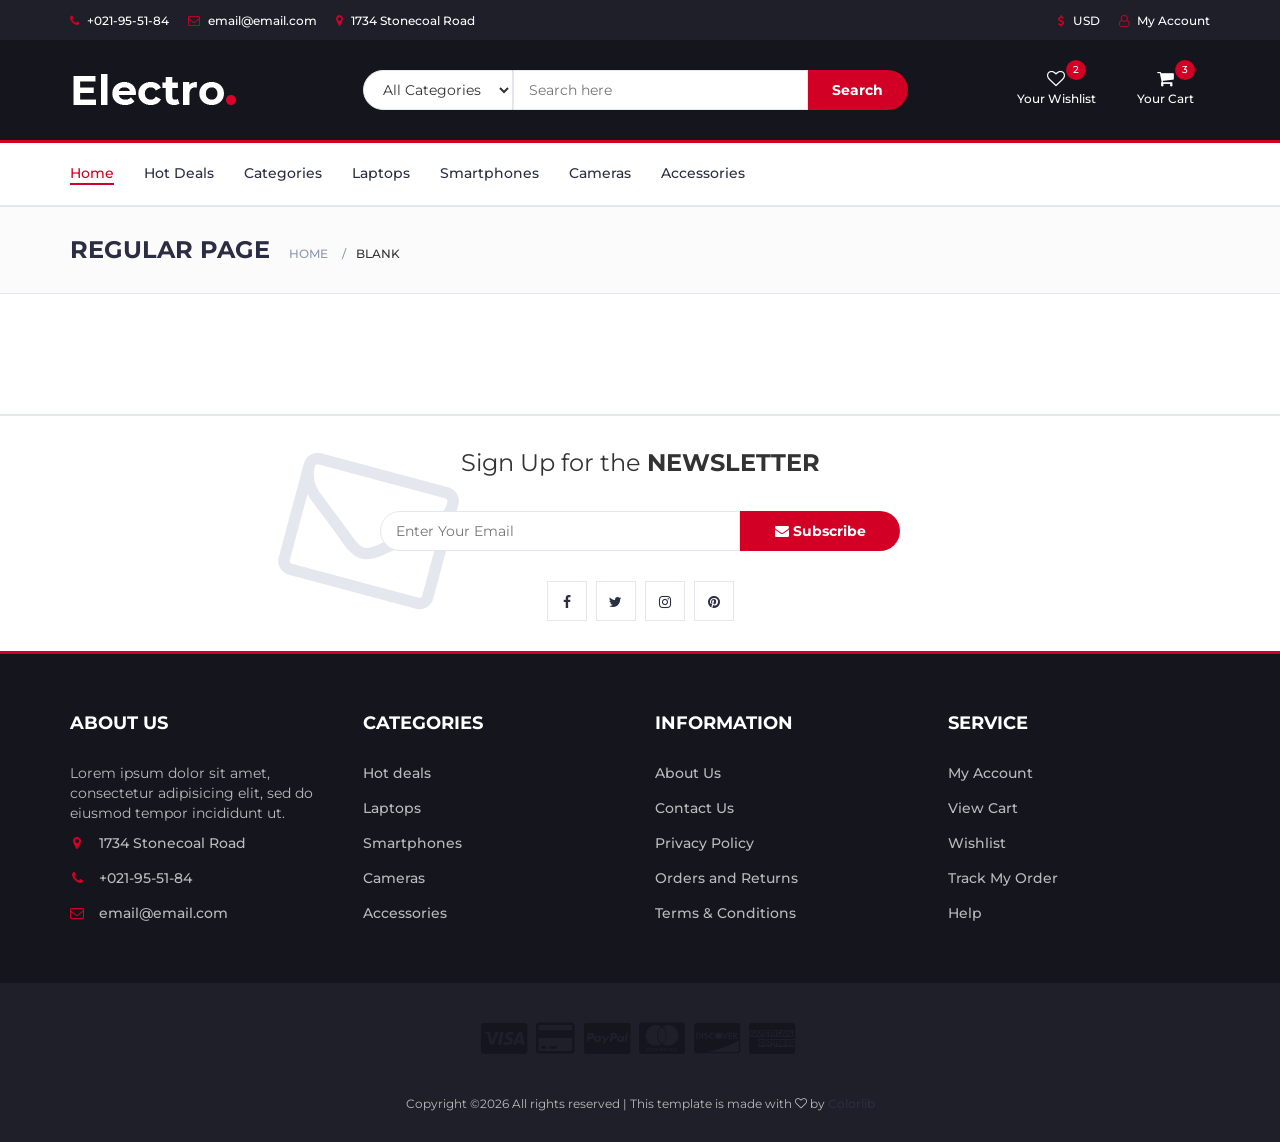
<file: wwwroot/blank.html>
<!DOCTYPE html>
<html lang="en">
	<head>
		<meta charset="utf-8">
		<meta http-equiv="X-UA-Compatible" content="IE=edge">
		<meta name="viewport" content="width=device-width, initial-scale=1">
		 <!-- The above 3 meta tags *must* come first in the head; any other head content must come *after* these tags -->

		<title>Electro - HTML Ecommerce Template</title>

 		<!-- Google font -->
 		<link href="https://fonts.googleapis.com/css?family=Montserrat:400,500,700" rel="stylesheet">

 		<!-- Bootstrap -->
 		<link type="text/css" rel="stylesheet" href="css/bootstrap.min.css"/>

 		<!-- Slick -->
 		<link type="text/css" rel="stylesheet" href="css/slick.css"/>
 		<link type="text/css" rel="stylesheet" href="css/slick-theme.css"/>

 		<!-- nouislider -->
 		<link type="text/css" rel="stylesheet" href="css/nouislider.min.css"/>

 		<!-- Font Awesome Icon -->
 		<link rel="stylesheet" href="css/font-awesome.min.css">

 		<!-- Custom stlylesheet -->
 		<link type="text/css" rel="stylesheet" href="css/style.css"/>

 		<!-- HTML5 shim and Respond.js for IE8 support of HTML5 elements and media queries -->
 		<!-- WARNING: Respond.js doesn't work if you view the page via file:// -->
 		<!--[if lt IE 9]>
 		  <script src="https://oss.maxcdn.com/html5shiv/3.7.3/html5shiv.min.js"></script>
 		  <script src="https://oss.maxcdn.com/respond/1.4.2/respond.min.js"></script>
 		<![endif]-->

    </head>
	<body>
		<!-- HEADER -->
		<header>
			<!-- TOP HEADER -->
			<div id="top-header">
				<div class="container">
					<ul class="header-links pull-left">
						<li><a href="#"><i class="fa fa-phone"></i> +021-95-51-84</a></li>
						<li><a href="#"><i class="fa fa-envelope-o"></i> email@email.com</a></li>
						<li><a href="#"><i class="fa fa-map-marker"></i> 1734 Stonecoal Road</a></li>
					</ul>
					<ul class="header-links pull-right">
						<li><a href="#"><i class="fa fa-dollar"></i> USD</a></li>
						<li><a href="#"><i class="fa fa-user-o"></i> My Account</a></li>
					</ul>
				</div>
			</div>
			<!-- /TOP HEADER -->

			<!-- MAIN HEADER -->
			<div id="header">
				<!-- container -->
				<div class="container">
					<!-- row -->
					<div class="row">
						<!-- LOGO -->
						<div class="col-md-3">
							<div class="header-logo">
								<a href="#" class="logo">
									<img src="./img/logo.png" alt="">
								</a>
							</div>
						</div>
						<!-- /LOGO -->

						<!-- SEARCH BAR -->
						<div class="col-md-6">
							<div class="header-search">
								<form>
									<select class="input-select">
										<option value="0">All Categories</option>
										<option value="1">Category 01</option>
										<option value="1">Category 02</option>
									</select>
									<input class="input" placeholder="Search here">
									<button class="search-btn">Search</button>
								</form>
							</div>
						</div>
						<!-- /SEARCH BAR -->

						<!-- ACCOUNT -->
						<div class="col-md-3 clearfix">
							<div class="header-ctn">
								<!-- Wishlist -->
								<div>
									<a href="#">
										<i class="fa fa-heart-o"></i>
										<span>Your Wishlist</span>
										<div class="qty">2</div>
									</a>
								</div>
								<!-- /Wishlist -->

								<!-- Cart -->
								<div class="dropdown">
									<a class="dropdown-toggle" data-toggle="dropdown" aria-expanded="true">
										<i class="fa fa-shopping-cart"></i>
										<span>Your Cart</span>
										<div class="qty">3</div>
									</a>
									<div class="cart-dropdown">
										<div class="cart-list">
											<div class="product-widget">
												<div class="product-img">
													<img src="./img/product01.png" alt="">
												</div>
												<div class="product-body">
													<h3 class="product-name"><a href="#">product name goes here</a></h3>
													<h4 class="product-price"><span class="qty">1x</span>$980.00</h4>
												</div>
												<button class="delete"><i class="fa fa-close"></i></button>
											</div>

											<div class="product-widget">
												<div class="product-img">
													<img src="./img/product02.png" alt="">
												</div>
												<div class="product-body">
													<h3 class="product-name"><a href="#">product name goes here</a></h3>
													<h4 class="product-price"><span class="qty">3x</span>$980.00</h4>
												</div>
												<button class="delete"><i class="fa fa-close"></i></button>
											</div>
										</div>
										<div class="cart-summary">
											<small>3 Item(s) selected</small>
											<h5>SUBTOTAL: $2940.00</h5>
										</div>
										<div class="cart-btns">
											<a href="#">View Cart</a>
											<a href="#">Checkout  <i class="fa fa-arrow-circle-right"></i></a>
										</div>
									</div>
								</div>
								<!-- /Cart -->

								<!-- Menu Toogle -->
								<div class="menu-toggle">
									<a href="#">
										<i class="fa fa-bars"></i>
										<span>Menu</span>
									</a>
								</div>
								<!-- /Menu Toogle -->
							</div>
						</div>
						<!-- /ACCOUNT -->
					</div>
					<!-- row -->
				</div>
				<!-- container -->
			</div>
			<!-- /MAIN HEADER -->
		</header>
		<!-- /HEADER -->

		<!-- NAVIGATION -->
		<nav id="navigation">
			<!-- container -->
			<div class="container">
				<!-- responsive-nav -->
				<div id="responsive-nav">
					<!-- NAV -->
					<ul class="main-nav nav navbar-nav">
						<li class="active"><a href="#">Home</a></li>
						<li><a href="#">Hot Deals</a></li>
						<li><a href="#">Categories</a></li>
						<li><a href="#">Laptops</a></li>
						<li><a href="#">Smartphones</a></li>
						<li><a href="#">Cameras</a></li>
						<li><a href="#">Accessories</a></li>
					</ul>
					<!-- /NAV -->
				</div>
				<!-- /responsive-nav -->
			</div>
			<!-- /container -->
		</nav>
		<!-- /NAVIGATION -->

		<!-- BREADCRUMB -->
		<div id="breadcrumb" class="section">
			<!-- container -->
			<div class="container">
				<!-- row -->
				<div class="row">
					<div class="col-md-12">
						<h3 class="breadcrumb-header">Regular Page</h3>
						<ul class="breadcrumb-tree">
							<li><a href="#">Home</a></li>
							<li class="active">Blank</li>
						</ul>
					</div>
				</div>
				<!-- /row -->
			</div>
			<!-- /container -->
		</div>
		<!-- /BREADCRUMB -->

		<!-- SECTION -->
		<div class="section">
			<!-- container -->
			<div class="container">
				<!-- row -->
				<div class="row">
				</div>
				<!-- /row -->
			</div>
			<!-- /container -->
		</div>
		<!-- /SECTION -->

		<!-- NEWSLETTER -->
		<div id="newsletter" class="section">
			<!-- container -->
			<div class="container">
				<!-- row -->
				<div class="row">
					<div class="col-md-12">
						<div class="newsletter">
							<p>Sign Up for the <strong>NEWSLETTER</strong></p>
							<form>
								<input class="input" type="email" placeholder="Enter Your Email">
								<button class="newsletter-btn"><i class="fa fa-envelope"></i> Subscribe</button>
							</form>
							<ul class="newsletter-follow">
								<li>
									<a href="#"><i class="fa fa-facebook"></i></a>
								</li>
								<li>
									<a href="#"><i class="fa fa-twitter"></i></a>
								</li>
								<li>
									<a href="#"><i class="fa fa-instagram"></i></a>
								</li>
								<li>
									<a href="#"><i class="fa fa-pinterest"></i></a>
								</li>
							</ul>
						</div>
					</div>
				</div>
				<!-- /row -->
			</div>
			<!-- /container -->
		</div>
		<!-- /NEWSLETTER -->

		<!-- FOOTER -->
		<footer id="footer">
			<!-- top footer -->
			<div class="section">
				<!-- container -->
				<div class="container">
					<!-- row -->
					<div class="row">
						<div class="col-md-3 col-xs-6">
							<div class="footer">
								<h3 class="footer-title">About Us</h3>
								<p>Lorem ipsum dolor sit amet, consectetur adipisicing elit, sed do eiusmod tempor incididunt ut.</p>
								<ul class="footer-links">
									<li><a href="#"><i class="fa fa-map-marker"></i>1734 Stonecoal Road</a></li>
									<li><a href="#"><i class="fa fa-phone"></i>+021-95-51-84</a></li>
									<li><a href="#"><i class="fa fa-envelope-o"></i>email@email.com</a></li>
								</ul>
							</div>
						</div>

						<div class="col-md-3 col-xs-6">
							<div class="footer">
								<h3 class="footer-title">Categories</h3>
								<ul class="footer-links">
									<li><a href="#">Hot deals</a></li>
									<li><a href="#">Laptops</a></li>
									<li><a href="#">Smartphones</a></li>
									<li><a href="#">Cameras</a></li>
									<li><a href="#">Accessories</a></li>
								</ul>
							</div>
						</div>

						<div class="clearfix visible-xs"></div>

						<div class="col-md-3 col-xs-6">
							<div class="footer">
								<h3 class="footer-title">Information</h3>
								<ul class="footer-links">
									<li><a href="#">About Us</a></li>
									<li><a href="#">Contact Us</a></li>
									<li><a href="#">Privacy Policy</a></li>
									<li><a href="#">Orders and Returns</a></li>
									<li><a href="#">Terms & Conditions</a></li>
								</ul>
							</div>
						</div>

						<div class="col-md-3 col-xs-6">
							<div class="footer">
								<h3 class="footer-title">Service</h3>
								<ul class="footer-links">
									<li><a href="#">My Account</a></li>
									<li><a href="#">View Cart</a></li>
									<li><a href="#">Wishlist</a></li>
									<li><a href="#">Track My Order</a></li>
									<li><a href="#">Help</a></li>
								</ul>
							</div>
						</div>
					</div>
					<!-- /row -->
				</div>
				<!-- /container -->
			</div>
			<!-- /top footer -->

			<!-- bottom footer -->
			<div id="bottom-footer" class="section">
				<div class="container">
					<!-- row -->
					<div class="row">
						<div class="col-md-12 text-center">
							<ul class="footer-payments">
								<li><a href="#"><i class="fa fa-cc-visa"></i></a></li>
								<li><a href="#"><i class="fa fa-credit-card"></i></a></li>
								<li><a href="#"><i class="fa fa-cc-paypal"></i></a></li>
								<li><a href="#"><i class="fa fa-cc-mastercard"></i></a></li>
								<li><a href="#"><i class="fa fa-cc-discover"></i></a></li>
								<li><a href="#"><i class="fa fa-cc-amex"></i></a></li>
							</ul>
							<span class="copyright">
								<!-- Link back to Colorlib can't be removed. Template is licensed under CC BY 3.0. -->
								Copyright &copy;<script>document.write(new Date().getFullYear());</script> All rights reserved | This template is made with <i class="fa fa-heart-o" aria-hidden="true"></i> by <a href="https://colorlib.com" target="_blank">Colorlib</a>
							<!-- Link back to Colorlib can't be removed. Template is licensed under CC BY 3.0. -->
							</span>


						</div>
					</div>
						<!-- /row -->
				</div>
				<!-- /container -->
			</div>
			<!-- /bottom footer -->
		</footer>
		<!-- /FOOTER -->

		<!-- jQuery Plugins -->
		<script src="js/jquery.min.js"></script>
		<script src="js/bootstrap.min.js"></script>
		<script src="js/slick.min.js"></script>
		<script src="js/nouislider.min.js"></script>
		<script src="js/jquery.zoom.min.js"></script>
		<script src="js/main.js"></script>

	</body>
</html>
</file>
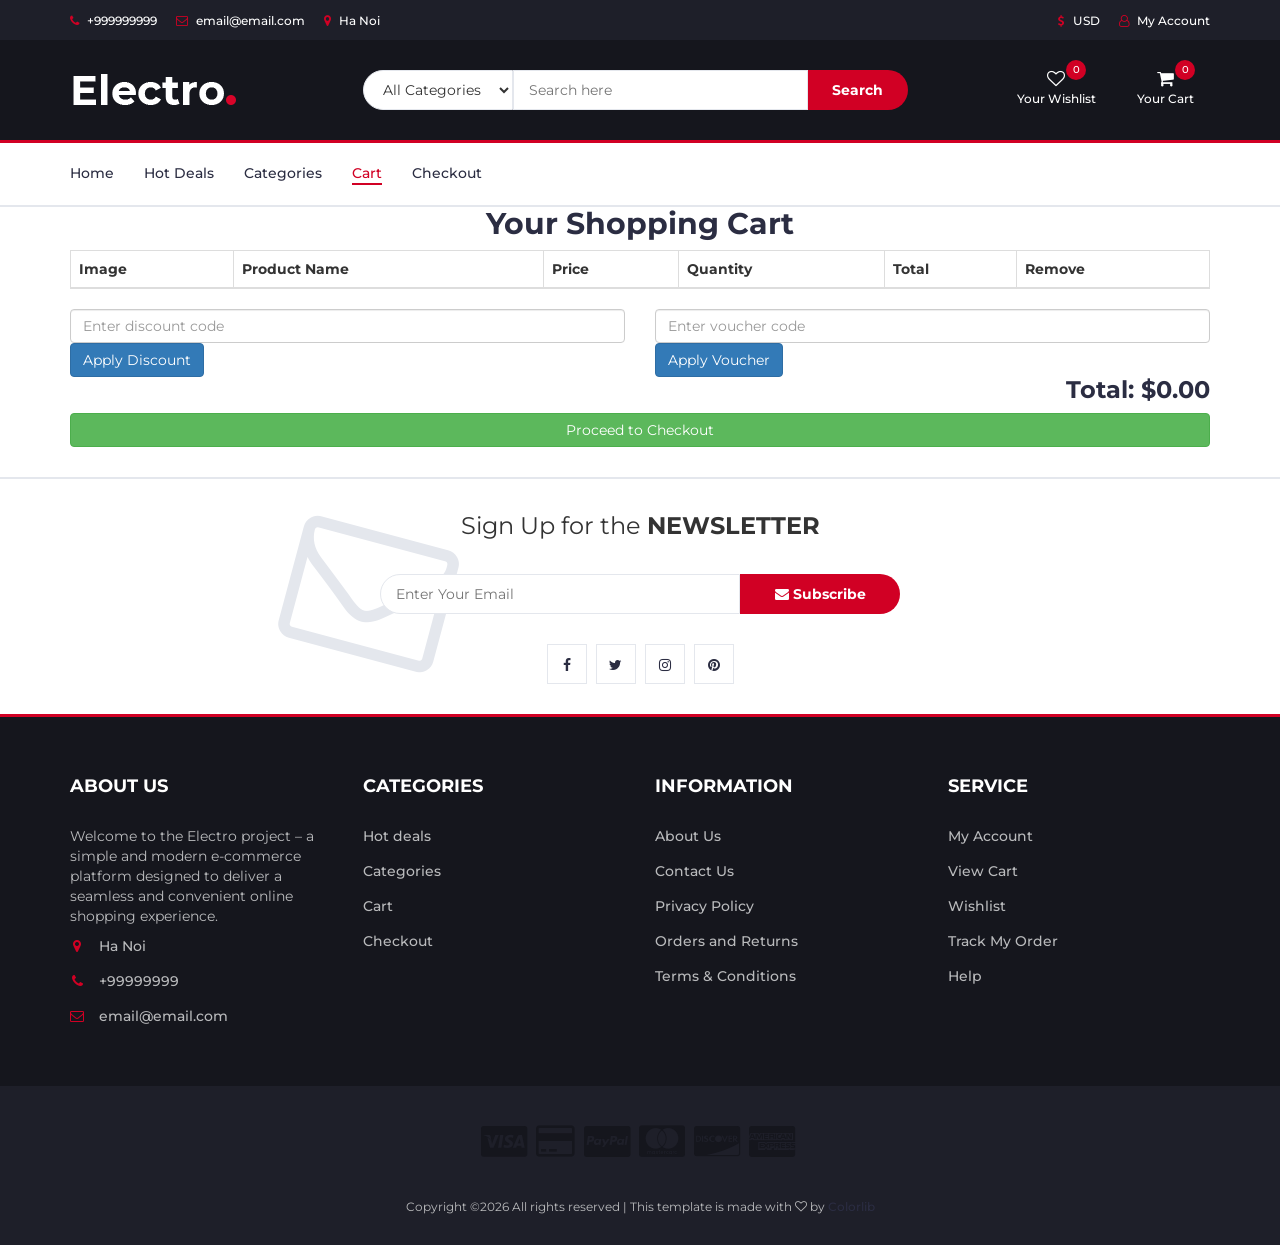
<file: wwwroot/cart.html>
<!DOCTYPE html>
<html lang="en">
	<head>
		<meta charset="utf-8">
		<meta http-equiv="X-UA-Compatible" content="IE=edge">
		<meta name="viewport" content="width=device-width, initial-scale=1">
		 <!-- The above 3 meta tags *must* come first in the head; any other head content must come *after* these tags -->

		<title>Electro - HTML Ecommerce Template</title>

		<!-- Google font -->
		<link href="https://fonts.googleapis.com/css?family=Montserrat:400,500,700" rel="stylesheet">

		<!-- Bootstrap -->
		<link type="text/css" rel="stylesheet" href="css/bootstrap.min.css"/>

		<!-- Slick -->
		<link type="text/css" rel="stylesheet" href="css/slick.css"/>
		<link type="text/css" rel="stylesheet" href="css/slick-theme.css"/>

		<!-- nouislider -->
		<link type="text/css" rel="stylesheet" href="css/nouislider.min.css"/>

		<!-- Font Awesome Icon -->
		<link rel="stylesheet" href="css/font-awesome.min.css">

		<!-- Custom stlylesheet -->
		<link type="text/css" rel="stylesheet" href="css/style.css"/>

		<!-- HTML5 shim and Respond.js for IE8 support of HTML5 elements and media queries -->
		<!-- WARNING: Respond.js doesn't work if you view the page via file:// -->
		<!--[if lt IE 9]>
		  <script src="https://oss.maxcdn.com/html5shiv/3.7.3/html5shiv.min.js"></script>
		  <script src="https://oss.maxcdn.com/respond/1.4.2/respond.min.js"></script>
		<![endif]-->

    </head>
	<body>
		<!-- HEADER -->
		<header>
			<!-- TOP HEADER -->
			<div id="top-header">
				<div class="container">
					<ul class="header-links pull-left">
						<li><a href="#"><i class="fa fa-phone"></i> +999999999</a></li>
						<li><a href="#"><i class="fa fa-envelope-o"></i> email@email.com</a></li>
						<li><a href="#"><i class="fa fa-map-marker"></i> Ha Noi</a></li>
					</ul>
					<ul class="header-links pull-right">
						<li><a href="#"><i class="fa fa-dollar"></i> USD</a></li>
						<li><a href="login.html"><i class="fa fa-user-o"></i> My Account</a></li>
					</ul>
				</div>
			</div>
			<!-- /TOP HEADER -->

			<!-- MAIN HEADER -->
			<div id="header">
				<!-- container -->
				<div class="container">
					<!-- row -->
					<div class="row">
						<!-- LOGO -->
						<div class="col-md-3">
							<div class="header-logo">
								<a href="#" class="logo">
									<img src="./img/logo.png" alt="">
								</a>
							</div>
						</div>
						<!-- /LOGO -->

						<!-- SEARCH BAR -->
						<div class="col-md-6">
							<div class="header-search">
								<form>
									<select class="input-select">
										<option value="0">All Categories</option>
										<option value="1">Category 01</option>
										<option value="1">Category 02</option>
									</select>
									<input class="input" placeholder="Search here">
									<button class="search-btn">Search</button>
								</form>
							</div>
						</div>
						<!-- /SEARCH BAR -->

						<!-- ACCOUNT -->
						<div class="col-md-3 clearfix">
							<div class="header-ctn">
								<!-- Wishlist -->
<div>
    <a href="#" id="wishlist-btn">
        <i class="fa fa-heart-o"></i>
        <span>Your Wishlist</span>
        <div class="qty" id="wishlist-qty">0</div>
    </a>
</div>
<!-- /Wishlist -->

								<!-- Cart -->
<div class="dropdown">
    <a class="dropdown-toggle" data-toggle="dropdown" aria-expanded="true">
        <i class="fa fa-shopping-cart"></i>
        <span>Your Cart</span>
        <div class="qty" id="cart-qty">0</div>
    </a>
    <div class="cart-dropdown">
        <div class="cart-list" id="cart-items">
            <!-- Cart items will be dynamically added here -->
        </div>
        <div class="cart-summary">
            <small><span id="cart-count">0</span> Item(s) selected</small>
            <h5>SUBTOTAL: $<span id="cart-total">0.00</span></h5>
        </div>
        <div class="cart-btns">
            <a href="cart.html" id="view-cart">View Cart</a>
            <a href="#" id="checkout-btn">Checkout <i class="fa fa-arrow-circle-right"></i></a>
        </div>
    </div>
</div>
<!-- /Cart -->

								<!-- Menu Toogle -->
								<div class="menu-toggle">
									<a href="#">
										<i class="fa fa-bars"></i>
										<span>Menu</span>
									</a>
								</div>
								<!-- /Menu Toogle -->
							</div>
						</div>
						<!-- /ACCOUNT -->
					</div>
					<!-- row -->
				</div>
				<!-- container -->
			</div>
			<!-- /MAIN HEADER -->
		</header>
		<!-- /HEADER -->

		<!-- NAVIGATION -->
		<nav id="navigation">
			<!-- container -->
			<div class="container">
				<!-- responsive-nav -->
				<div id="responsive-nav">
					<ul class="main-nav nav navbar-nav">
                        <li><a href="index.html">Home</a></li>
                        <li><a href="hotdeal.html">Hot Deals</a></li>
                        <li><a href="store.html">Categories</a></li>
                        <li><a href="cart.html">Cart</a></li>
                        <li><a href="checkout.html">Checkout</a></li>
                    </ul>
				</div>
				<!-- /responsive-nav -->
			</div>
			<!-- /container -->
		</nav>
		<!-- /NAVIGATION -->


        <div class="container">
            <h2 class="text-center">Your Shopping Cart</h2>
            <div class="table-responsive">
                <table class="table table-bordered">
                    <thead>
                        <tr>
                            <th>Image</th>
                            <th>Product Name</th>
                            <th>Price</th>
                            <th>Quantity</th>
                            <th>Total</th>
                            <th>Remove</th>
                        </tr>
                    </thead>
                    <tbody id="cart-table">
                        <!-- Cart items will be dynamically added here -->
                    </tbody>
                </table>
            </div>
            
            <div class="row">
                <div class="col-md-6">
                    <input type="text" id="discount-code" class="form-control" placeholder="Enter discount code">
                    <button class="btn btn-primary mt-2" id="apply-discount">Apply Discount</button>
                </div>
                <div class="col-md-6">
                    <input type="text" id="voucher-code" class="form-control" placeholder="Enter voucher code">
                    <button class="btn btn-primary mt-2" id="apply-voucher">Apply Voucher</button>
                </div>
            </div>
            
            <div class="cart-summary mt-4">
                <h3 class="text-right">Total: $<span id="cart-total">0.00</span></h3>
                <button class="btn btn-success btn-block" id="checkout">Proceed to Checkout</button>
            </div>
        </div>
    </div>
    
    <footer>

		<!-- NEWSLETTER -->
		<div id="newsletter" class="section">
			<!-- container -->
			<div class="container">
				<!-- row -->
				<div class="row">
					<div class="col-md-12">
						<div class="newsletter">
							<p>Sign Up for the <strong>NEWSLETTER</strong></p>
							<form>
								<input class="input" type="email" placeholder="Enter Your Email">
								<button class="newsletter-btn"><i class="fa fa-envelope"></i> Subscribe</button>
							</form>
							<ul class="newsletter-follow">
								<li>
									<a href="https://www.facebook.com/"><i class="fa fa-facebook"></i></a>
								</li>
								<li>
									<a href="https://x.com/?lang=vi"><i class="fa fa-twitter"></i></a>
								</li>
								<li>
									<a href="https://www.instagram.com/"><i class="fa fa-instagram"></i></a>
								</li>
								<li>
									<a href="https://www.pinterest.com/"><i class="fa fa-pinterest"></i></a>
								</li>
							</ul>
						</div>
					</div>
				</div>
				<!-- /row -->
			</div>
			<!-- /container -->
		</div>
		<!-- /NEWSLETTER -->

		<!-- FOOTER -->
		<footer id="footer">
			<!-- top footer -->
			<div class="section">
				<!-- container -->
				<div class="container">
					<!-- row -->
					<div class="row">
						<div class="col-md-3 col-xs-6">
							<div class="footer">
								<h3 class="footer-title">About Us</h3>
								<p>Welcome to the Electro project – a simple and modern e-commerce platform designed to deliver a seamless and convenient online shopping experience.</p>
								<ul class="footer-links">
									<li><a href="#"><i class="fa fa-map-marker"></i>Ha Noi</a></li>
									<li><a href="#"><i class="fa fa-phone"></i>+99999999</a></li>
									<li><a href="#"><i class="fa fa-envelope-o"></i>email@email.com</a></li>
								</ul>
							</div>
						</div>

						<div class="col-md-3 col-xs-6">
							<div class="footer">
								<h3 class="footer-title">Categories</h3>
								<ul class="footer-links">
									<li><a href="hotdeal.html">Hot deals</a></li>
									<li><a href="store.html">Categories</a></li>
									<li><a href="cart.html">Cart</a></li>
									<li><a href="checkout.html">Checkout</a></li>
									
								</ul>
							</div>
						</div>

						<div class="clearfix visible-xs"></div>

						<div class="col-md-3 col-xs-6">
							<div class="footer">
								<h3 class="footer-title">Information</h3>
								<ul class="footer-links">
									<li><a href="#">About Us</a></li>
									<li><a href="#">Contact Us</a></li>
									<li><a href="#">Privacy Policy</a></li>
									<li><a href="#">Orders and Returns</a></li>
									<li><a href="#">Terms & Conditions</a></li>
								</ul>
							</div>
						</div>

						<div class="col-md-3 col-xs-6">
							<div class="footer">
								<h3 class="footer-title">Service</h3>
								<ul class="footer-links">
									<li><a href="login.html">My Account</a></li>
									<li><a href="cart.html">View Cart</a></li>
									<li><a href="#">Wishlist</a></li>
									<li><a href="#">Track My Order</a></li>
									<li><a href="#">Help</a></li>
								</ul>
							</div>
						</div>
					</div>
					<!-- /row -->
				</div>
				<!-- /container -->
			</div>
			<!-- /top footer -->

			<!-- bottom footer -->
			<div id="bottom-footer" class="section">
				<div class="container">
					<!-- row -->
					<div class="row">
						<div class="col-md-12 text-center">
							<ul class="footer-payments">
								<li><a href="#"><i class="fa fa-cc-visa"></i></a></li>
								<li><a href="#"><i class="fa fa-credit-card"></i></a></li>
								<li><a href="#"><i class="fa fa-cc-paypal"></i></a></li>
								<li><a href="#"><i class="fa fa-cc-mastercard"></i></a></li>
								<li><a href="#"><i class="fa fa-cc-discover"></i></a></li>
								<li><a href="#"><i class="fa fa-cc-amex"></i></a></li>
							</ul>
							<span class="copyright">
								<!-- Link back to Colorlib can't be removed. Template is licensed under CC BY 3.0. -->
								Copyright &copy;<script>document.write(new Date().getFullYear());</script> All rights reserved | This template is made with <i class="fa fa-heart-o" aria-hidden="true"></i> by <a href="https://colorlib.com" target="_blank">Colorlib</a>
							<!-- Link back to Colorlib can't be removed. Template is licensed under CC BY 3.0. -->
							</span>
						</div>
					</div>
						<!-- /row -->
				</div>
				<!-- /container -->
			</div>
			<!-- /bottom footer -->
		</footer>
		<!-- /FOOTER -->
        <script>
			document.addEventListener("DOMContentLoaded", function () {
				// Lấy URL hiện tại
				let currentLocation = window.location.pathname;
		
				// Lấy tất cả các mục menu
				let menuItems = document.querySelectorAll(".main-nav li");
		
				menuItems.forEach(item => {
					let link = item.querySelector("a");
					if (link && link.getAttribute("href") && currentLocation.includes(link.getAttribute("href"))) {
						// Xóa class "active" khỏi tất cả menu
						menuItems.forEach(i => i.classList.remove("active"));
						// Thêm class "active" vào mục phù hợp
						item.classList.add("active");
					}
				});
			});
		</script>
		<!-- jQuery Plugins -->
		<script src="js/jquery.min.js"></script>
		<script src="js/bootstrap.min.js"></script>
		<script src="js/slick.min.js"></script>
		<script src="js/nouislider.min.js"></script>
		<script src="js/jquery.zoom.min.js"></script>
		<script src="js/main.js"></script>
		<script src="cart.js"></script>
        <script src="Wishlist.js"></script>
	</body>
</html>
</file>
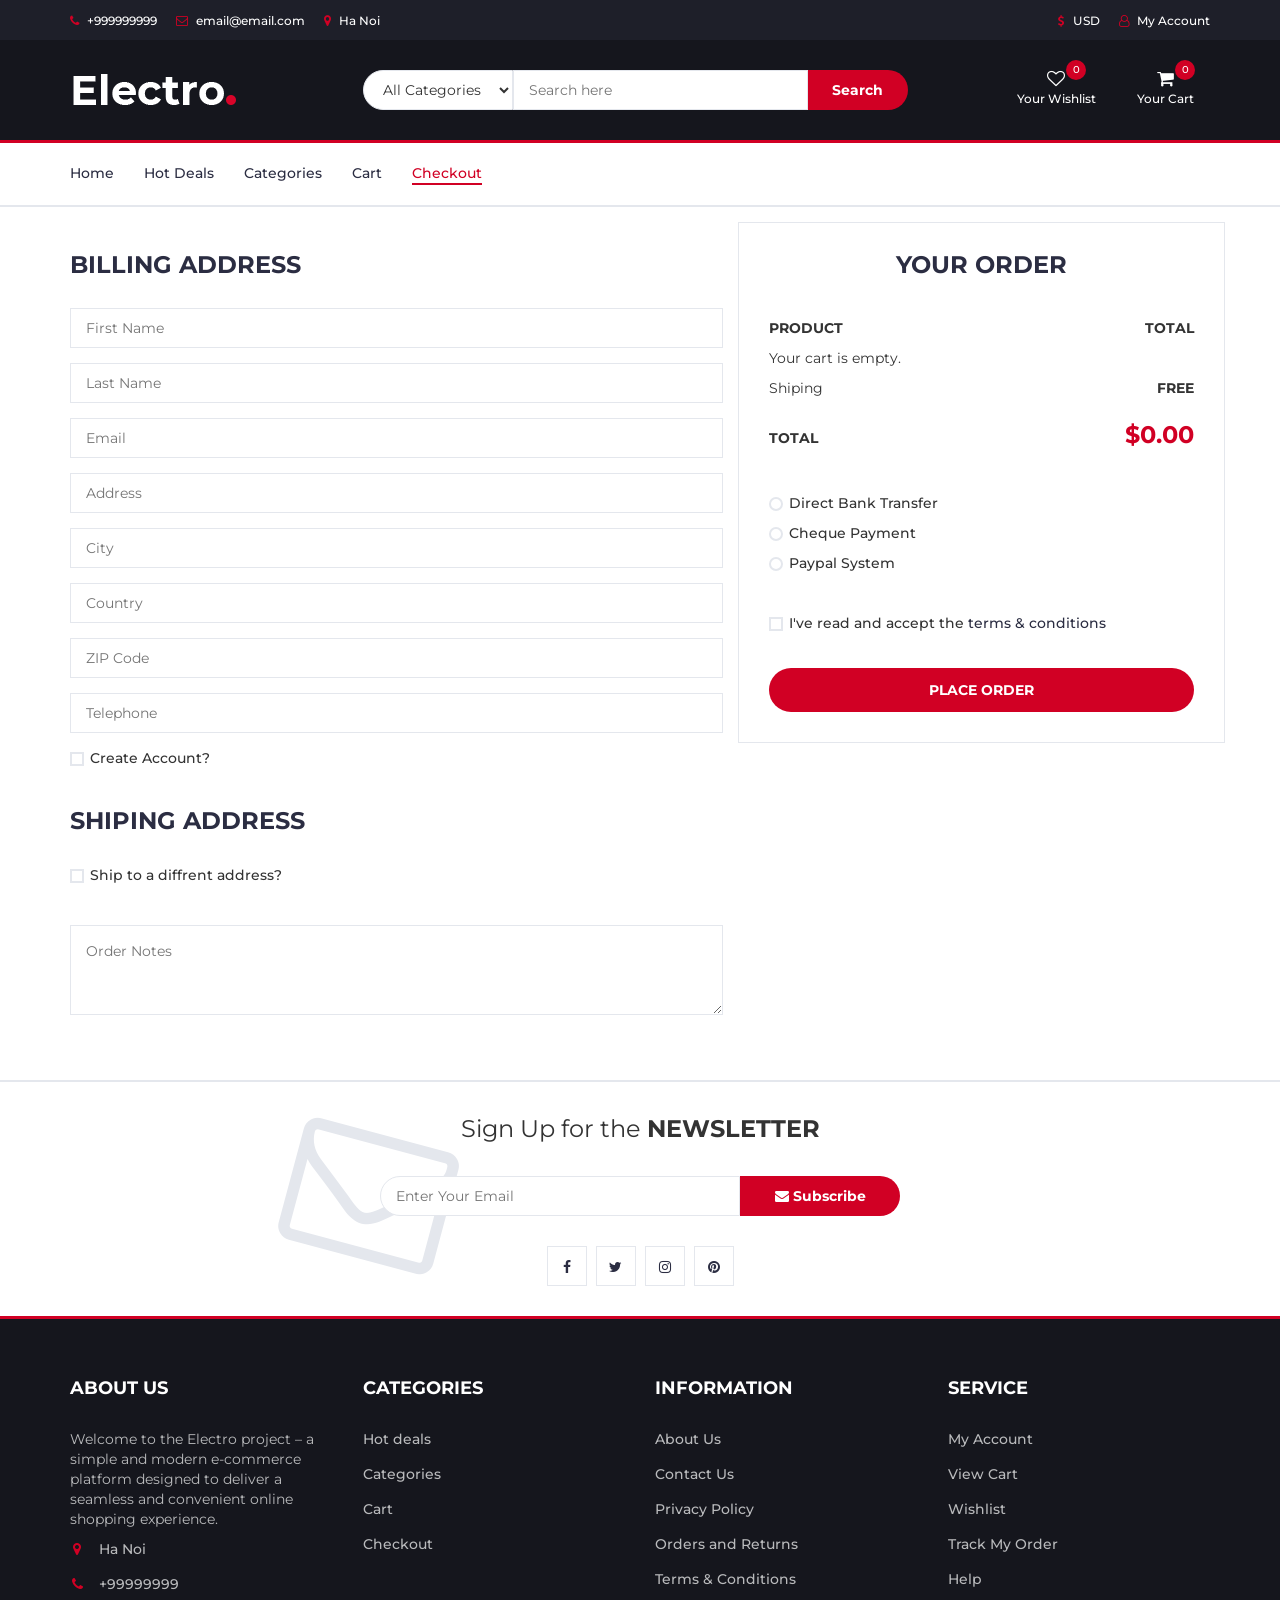
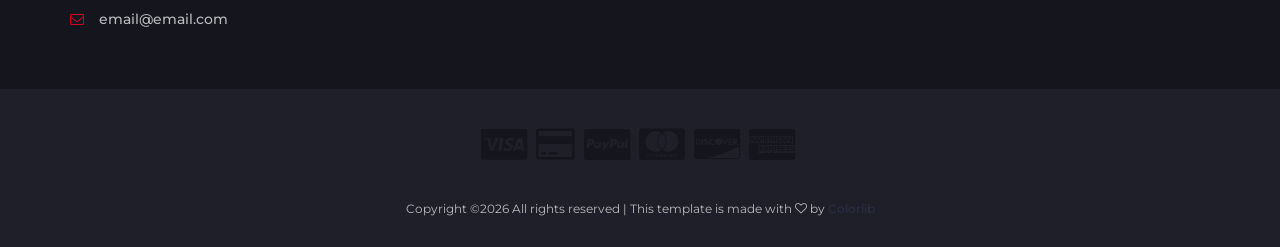
<file: wwwroot/checkout.html>
<!DOCTYPE html>
<html lang="en">
	<head>
		<meta charset="utf-8">
		<meta http-equiv="X-UA-Compatible" content="IE=edge">
		<meta name="viewport" content="width=device-width, initial-scale=1">
		 <!-- The above 3 meta tags *must* come first in the head; any other head content must come *after* these tags -->

		<title>Electro - HTML Ecommerce Template</title>

		<!-- Google font -->
		<link href="https://fonts.googleapis.com/css?family=Montserrat:400,500,700" rel="stylesheet">

		<!-- Bootstrap -->
		<link type="text/css" rel="stylesheet" href="css/bootstrap.min.css"/>

		<!-- Slick -->
		<link type="text/css" rel="stylesheet" href="css/slick.css"/>
		<link type="text/css" rel="stylesheet" href="css/slick-theme.css"/>

		<!-- nouislider -->
		<link type="text/css" rel="stylesheet" href="css/nouislider.min.css"/>

		<!-- Font Awesome Icon -->
		<link rel="stylesheet" href="css/font-awesome.min.css">

		<!-- Custom stlylesheet -->
		<link type="text/css" rel="stylesheet" href="css/style.css"/>

		<!-- HTML5 shim and Respond.js for IE8 support of HTML5 elements and media queries -->
		<!-- WARNING: Respond.js doesn't work if you view the page via file:// -->
		<!--[if lt IE 9]>
		  <script src="https://oss.maxcdn.com/html5shiv/3.7.3/html5shiv.min.js"></script>
		  <script src="https://oss.maxcdn.com/respond/1.4.2/respond.min.js"></script>
		<![endif]-->

    </head>
	<body>
		<!-- HEADER -->
		<header>
			<!-- TOP HEADER -->
			<div id="top-header">
				<div class="container">
					<ul class="header-links pull-left">
						<li><a href="#"><i class="fa fa-phone"></i> +999999999</a></li>
						<li><a href="#"><i class="fa fa-envelope-o"></i> email@email.com</a></li>
						<li><a href="#"><i class="fa fa-map-marker"></i> Ha Noi</a></li>
					</ul>
					<ul class="header-links pull-right">
						<li><a href="#"><i class="fa fa-dollar"></i> USD</a></li>
						<li><a href="login.html"><i class="fa fa-user-o"></i> My Account</a></li>
					</ul>
				</div>
			</div>
			<!-- /TOP HEADER -->

			<!-- MAIN HEADER -->
			<div id="header">
				<!-- container -->
				<div class="container">
					<!-- row -->
					<div class="row">
						<!-- LOGO -->
						<div class="col-md-3">
							<div class="header-logo">
								<a href="#" class="logo">
									<img src="./img/logo.png" alt="">
								</a>
							</div>
						</div>
						<!-- /LOGO -->

						<!-- SEARCH BAR -->
						<div class="col-md-6">
							<div class="header-search">
								<form>
									<select class="input-select">
										<option value="0">All Categories</option>
										<option value="1">Category 01</option>
										<option value="1">Category 02</option>
									</select>
									<input class="input" placeholder="Search here">
									<button class="search-btn">Search</button>
								</form>
							</div>
						</div>
						<!-- /SEARCH BAR -->

						<!-- ACCOUNT -->
						<div class="col-md-3 clearfix">
							<div class="header-ctn">
								<!-- Wishlist -->
<div>
    <a href="#" id="wishlist-btn">
        <i class="fa fa-heart-o"></i>
        <span>Your Wishlist</span>
        <div class="qty" id="wishlist-qty">0</div>
    </a>
</div>
<!-- /Wishlist -->

								<!-- Cart -->
<div class="dropdown">
    <a class="dropdown-toggle" data-toggle="dropdown" aria-expanded="true">
        <i class="fa fa-shopping-cart"></i>
        <span>Your Cart</span>
        <div class="qty" id="cart-qty">0</div>
    </a>
    <div class="cart-dropdown">
        <div class="cart-list" id="cart-items">
            <!-- Cart items will be dynamically added here -->
        </div>
        <div class="cart-summary">
            <small><span id="cart-count">0</span> Item(s) selected</small>
            <h5>SUBTOTAL: $<span id="cart-total">0.00</span></h5>
        </div>
        <div class="cart-btns">
            <a href="cart.html" id="view-cart">View Cart</a>
            <a href="#" id="checkout-btn">Checkout <i class="fa fa-arrow-circle-right"></i></a>
        </div>
    </div>
</div>
<!-- /Cart -->

								<!-- Menu Toogle -->
								<div class="menu-toggle">
									<a href="#">
										<i class="fa fa-bars"></i>
										<span>Menu</span>
									</a>
								</div>
								<!-- /Menu Toogle -->
							</div>
						</div>
						<!-- /ACCOUNT -->
					</div>
					<!-- row -->
				</div>
				<!-- container -->
			</div>
			<!-- /MAIN HEADER -->
		</header>
		<!-- /HEADER -->

		<!-- NAVIGATION -->
		<nav id="navigation">
			<!-- container -->
			<div class="container">
				<!-- responsive-nav -->
				<div id="responsive-nav">
					<ul class="main-nav nav navbar-nav">
                        <li><a href="index.html">Home</a></li>
                        <li><a href="hotdeal.html">Hot Deals</a></li>
                        <li><a href="store.html">Categories</a></li>
                        <li><a href="cart.html">Cart</a></li>
                        <li><a href="checkout.html">Checkout</a></li>
                    </ul>
				</div>
				<!-- /responsive-nav -->
			</div>
			<!-- /container -->
		</nav>
		<!-- /NAVIGATION -->


        <!-- SECTION -->
		<div class="section">
			<!-- container -->
			<div class="container">
				<!-- row -->
				<div class="row">

					<div class="col-md-7">
						<!-- Billing Details -->
						<div class="billing-details">
							<div class="section-title">
								<h3 class="title">Billing address</h3>
							</div>
							<div class="form-group">
								<input class="input" type="text" name="first-name" placeholder="First Name">
							</div>
							<div class="form-group">
								<input class="input" type="text" name="last-name" placeholder="Last Name">
							</div>
							<div class="form-group">
								<input class="input" type="email" name="email" placeholder="Email">
							</div>
							<div class="form-group">
								<input class="input" type="text" name="address" placeholder="Address">
							</div>
							<div class="form-group">
								<input class="input" type="text" name="city" placeholder="City">
							</div>
							<div class="form-group">
								<input class="input" type="text" name="country" placeholder="Country">
							</div>
							<div class="form-group">
								<input class="input" type="text" name="zip-code" placeholder="ZIP Code">
							</div>
							<div class="form-group">
								<input class="input" type="tel" name="tel" placeholder="Telephone">
							</div>
							<div class="form-group">
								<div class="input-checkbox">
									<input type="checkbox" id="create-account">
									<label for="create-account">
										<span></span>
										Create Account?
									</label>
									<div class="caption">
										<p>Lorem ipsum dolor sit amet, consectetur adipisicing elit, sed do eiusmod tempor incididunt.</p>
										<input class="input" type="password" name="password" placeholder="Enter Your Password">
									</div>
								</div>
							</div>
						</div>
						<!-- /Billing Details -->

						<!-- Shiping Details -->
						<div class="shiping-details">
							<div class="section-title">
								<h3 class="title">Shiping address</h3>
							</div>
							<div class="input-checkbox">
								<input type="checkbox" id="shiping-address">
								<label for="shiping-address">
									<span></span>
									Ship to a diffrent address?
								</label>
								<div class="caption">
									<div class="form-group">
										<input class="input" type="text" name="first-name" placeholder="First Name">
									</div>
									<div class="form-group">
										<input class="input" type="text" name="last-name" placeholder="Last Name">
									</div>
									<div class="form-group">
										<input class="input" type="email" name="email" placeholder="Email">
									</div>
									<div class="form-group">
										<input class="input" type="text" name="address" placeholder="Address">
									</div>
									<div class="form-group">
										<input class="input" type="text" name="city" placeholder="City">
									</div>
									<div class="form-group">
										<input class="input" type="text" name="country" placeholder="Country">
									</div>
									<div class="form-group">
										<input class="input" type="text" name="zip-code" placeholder="ZIP Code">
									</div>
									<div class="form-group">
										<input class="input" type="tel" name="tel" placeholder="Telephone">
									</div>
								</div>
							</div>
						</div>
						<!-- /Shiping Details -->

						<!-- Order notes -->
						<div class="order-notes">
							<textarea class="input" placeholder="Order Notes"></textarea>
						</div>
						<!-- /Order notes -->
					</div>

					<!-- Order Details -->
					<div class="col-md-5 order-details">
						<div class="section-title text-center">
							<h3 class="title">Your Order</h3>
						</div>
						<div class="order-summary">
							<div class="order-col">
								<div><strong>PRODUCT</strong></div>
								<div><strong>TOTAL</strong></div>
							</div>
							<div class="order-products">
								<div class="order-col">
									
								</div>
								<div class="order-col">
									
								</div>
							</div>
							<div class="order-col">
								<div>Shiping</div>
								<div><strong>FREE</strong></div>
							</div>
							<div class="order-col">
								<div><strong>TOTAL</strong></div>
								<div><strong class="order-total"></strong></div>
							</div>
						</div>
						<div class="payment-method">
							<div class="input-radio">
								<input type="radio" name="payment" id="payment-1">
								<label for="payment-1">
									<span></span>
									Direct Bank Transfer
								</label>
								<div class="caption">
									<p>Lorem ipsum dolor sit amet, consectetur adipisicing elit, sed do eiusmod tempor incididunt ut labore et dolore magna aliqua.</p>
								</div>
							</div>
							<div class="input-radio">
								<input type="radio" name="payment" id="payment-2">
								<label for="payment-2">
									<span></span>
									Cheque Payment
								</label>
								<div class="caption">
									<p>Lorem ipsum dolor sit amet, consectetur adipisicing elit, sed do eiusmod tempor incididunt ut labore et dolore magna aliqua.</p>
								</div>
							</div>
							<div class="input-radio">
								<input type="radio" name="payment" id="payment-3">
								<label for="payment-3">
									<span></span>
									Paypal System
								</label>
								<div class="caption">
									<p>Lorem ipsum dolor sit amet, consectetur adipisicing elit, sed do eiusmod tempor incididunt ut labore et dolore magna aliqua.</p>
								</div>
							</div>
						</div>
						<div class="input-checkbox">
							<input type="checkbox" id="terms">
							<label for="terms">
								<span></span>
								I've read and accept the <a href="#">terms & conditions</a>
							</label>
						</div>
						<a href="#" class="primary-btn order-submit">Place order</a>
					</div>
					<!-- /Order Details -->
				</div>
				<!-- /row -->
			</div>
			<!-- /container -->
		</div>
		<!-- NEWSLETTER -->
		<div id="newsletter" class="section">
			<!-- container -->
			<div class="container">
				<!-- row -->
				<div class="row">
					<div class="col-md-12">
						<div class="newsletter">
							<p>Sign Up for the <strong>NEWSLETTER</strong></p>
							<form>
								<input class="input" type="email" placeholder="Enter Your Email">
								<button class="newsletter-btn"><i class="fa fa-envelope"></i> Subscribe</button>
							</form>
							<ul class="newsletter-follow">
								<li>
									<a href="#"><i class="fa fa-facebook"></i></a>
								</li>
								<li>
									<a href="#"><i class="fa fa-twitter"></i></a>
								</li>
								<li>
									<a href="#"><i class="fa fa-instagram"></i></a>
								</li>
								<li>
									<a href="#"><i class="fa fa-pinterest"></i></a>
								</li>
							</ul>
						</div>
					</div>
				</div>
				<!-- /row -->
			</div>
			<!-- /container -->
		</div>
		<!-- /NEWSLETTER -->

		<!-- FOOTER -->
		<footer id="footer">
			<!-- top footer -->
			<div class="section">
				<!-- container -->
				<div class="container">
					<!-- row -->
					<div class="row">
						<div class="col-md-3 col-xs-6">
							<div class="footer">
								<h3 class="footer-title">About Us</h3>
								<p>Welcome to the Electro project – a simple and modern e-commerce platform designed to deliver a seamless and convenient online shopping experience.</p>
								<ul class="footer-links">
									<li><a href="#"><i class="fa fa-map-marker"></i>Ha Noi</a></li>
									<li><a href="#"><i class="fa fa-phone"></i>+99999999</a></li>
									<li><a href="#"><i class="fa fa-envelope-o"></i>email@email.com</a></li>
								</ul>
							</div>
						</div>

						<div class="col-md-3 col-xs-6">
							<div class="footer">
								<h3 class="footer-title">Categories</h3>
								<ul class="footer-links">
									<li><a href="hotdeal.html">Hot deals</a></li>
									<li><a href="store.html">Categories</a></li>
									<li><a href="cart.html">Cart</a></li>
									<li><a href="checkout.html">Checkout</a></li>
									
								</ul>
							</div>
						</div>

						<div class="clearfix visible-xs"></div>

						<div class="col-md-3 col-xs-6">
							<div class="footer">
								<h3 class="footer-title">Information</h3>
								<ul class="footer-links">
									<li><a href="#">About Us</a></li>
									<li><a href="#">Contact Us</a></li>
									<li><a href="#">Privacy Policy</a></li>
									<li><a href="#">Orders and Returns</a></li>
									<li><a href="#">Terms & Conditions</a></li>
								</ul>
							</div>
						</div>

						<div class="col-md-3 col-xs-6">
							<div class="footer">
								<h3 class="footer-title">Service</h3>
								<ul class="footer-links">
									<li><a href="login.html">My Account</a></li>
									<li><a href="cart.html">View Cart</a></li>
									<li><a href="#">Wishlist</a></li>
									<li><a href="#">Track My Order</a></li>
									<li><a href="#">Help</a></li>
								</ul>
							</div>
						</div>
					</div>
					<!-- /row -->
				</div>
				<!-- /container -->
			</div>
			<!-- /top footer -->

			<!-- bottom footer -->
			<div id="bottom-footer" class="section">
				<div class="container">
					<!-- row -->
					<div class="row">
						<div class="col-md-12 text-center">
							<ul class="footer-payments">
								<li><a href="#"><i class="fa fa-cc-visa"></i></a></li>
								<li><a href="#"><i class="fa fa-credit-card"></i></a></li>
								<li><a href="#"><i class="fa fa-cc-paypal"></i></a></li>
								<li><a href="#"><i class="fa fa-cc-mastercard"></i></a></li>
								<li><a href="#"><i class="fa fa-cc-discover"></i></a></li>
								<li><a href="#"><i class="fa fa-cc-amex"></i></a></li>
							</ul>
							<span class="copyright">
								<!-- Link back to Colorlib can't be removed. Template is licensed under CC BY 3.0. -->
								Copyright &copy;<script>document.write(new Date().getFullYear());</script> All rights reserved | This template is made with <i class="fa fa-heart-o" aria-hidden="true"></i> by <a href="https://colorlib.com" target="_blank">Colorlib</a>
							<!-- Link back to Colorlib can't be removed. Template is licensed under CC BY 3.0. -->
							</span>
						</div>
					</div>
						<!-- /row -->
				</div>
				<!-- /container -->
			</div>
			<!-- /bottom footer -->
		</footer>
		<!-- /FOOTER -->
		<script>
			document.addEventListener("DOMContentLoaded", function () {
				// Lấy URL hiện tại
				let currentLocation = window.location.pathname;
		
				// Lấy tất cả các mục menu
				let menuItems = document.querySelectorAll(".main-nav li");
		
				menuItems.forEach(item => {
					let link = item.querySelector("a");
					if (link && link.getAttribute("href") && currentLocation.includes(link.getAttribute("href"))) {
						// Xóa class "active" khỏi tất cả menu
						menuItems.forEach(i => i.classList.remove("active"));
						// Thêm class "active" vào mục phù hợp
						item.classList.add("active");
					}
				});
			});
		</script>
		<!-- jQuery Plugins -->
		<script src="js/jquery.min.js"></script>
		<script src="js/bootstrap.min.js"></script>
		<script src="js/slick.min.js"></script>
		<script src="js/nouislider.min.js"></script>
		<script src="js/jquery.zoom.min.js"></script>
		<script src="js/main.js"></script>
		<script src="cart.js"></script>
        <script src="Wishlist.js"></script>
		<script src="checkout.js"></script>
	</body>
</html>
</file>
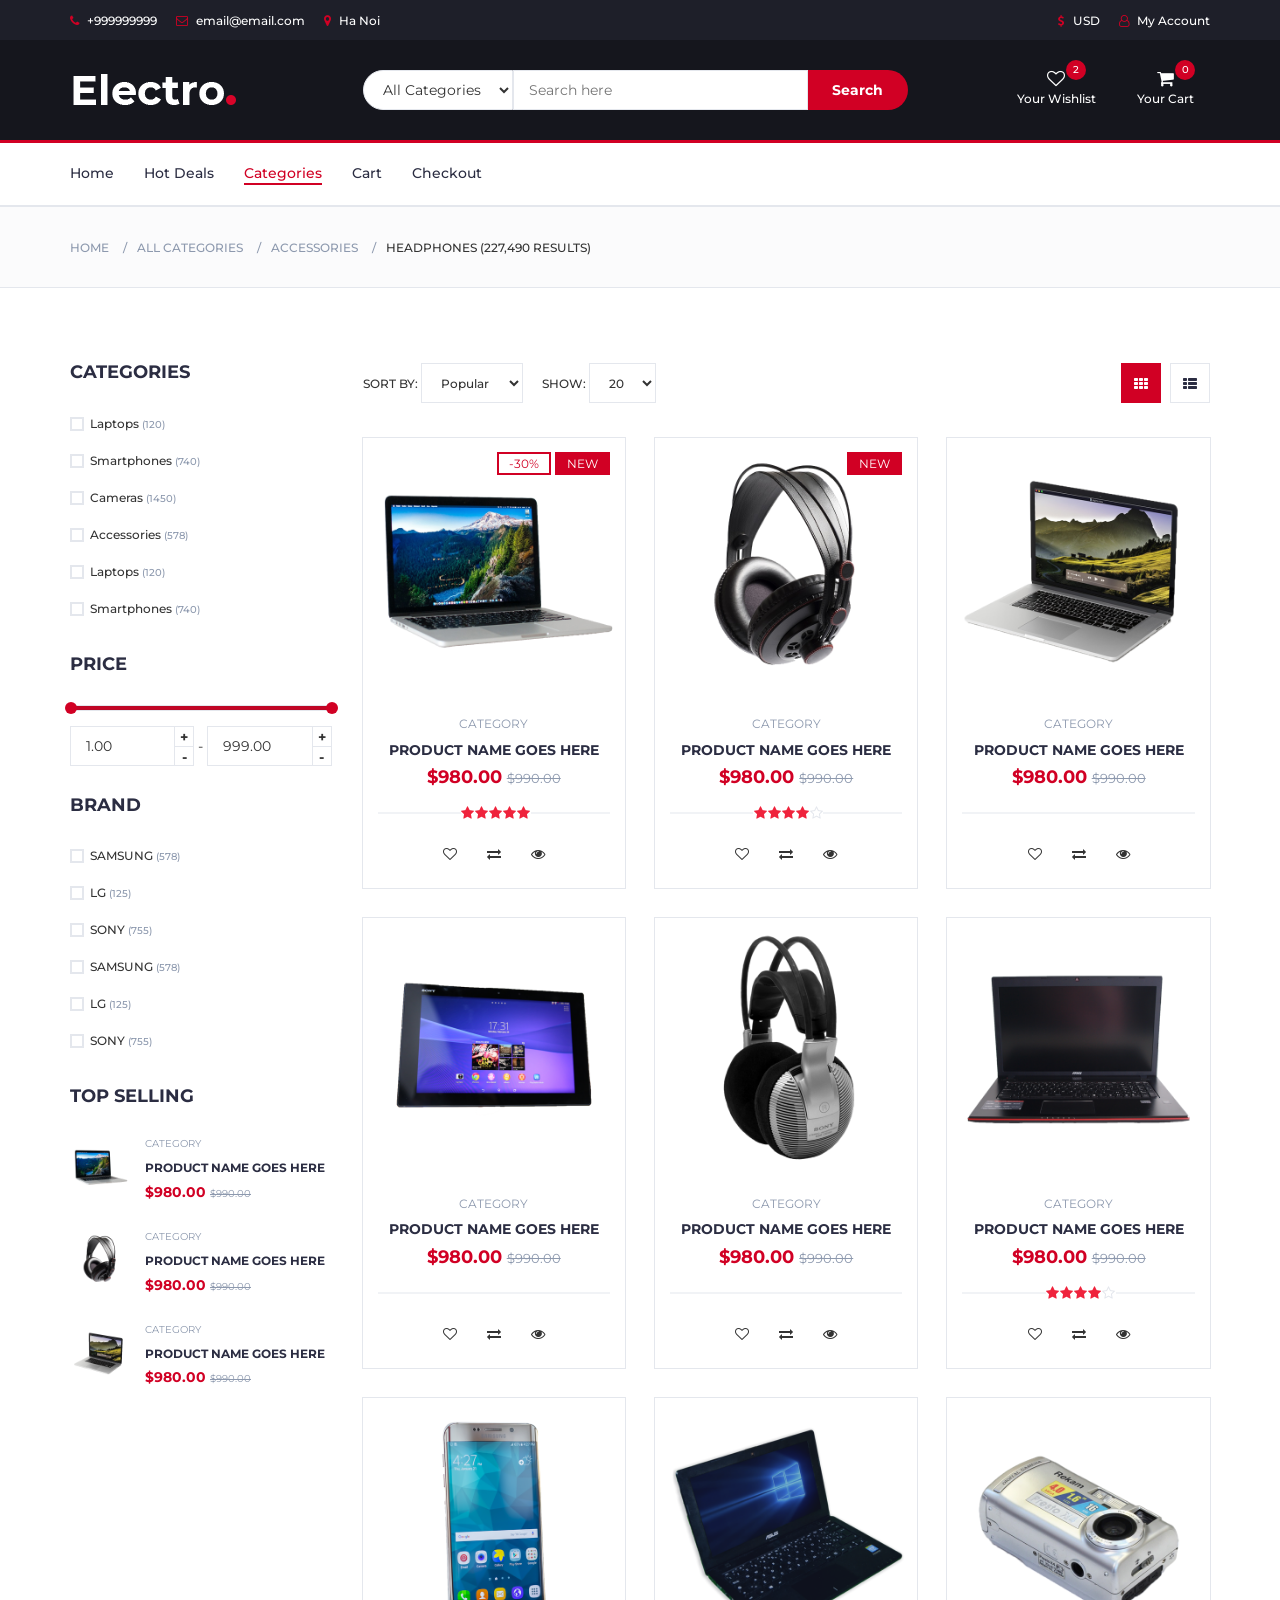
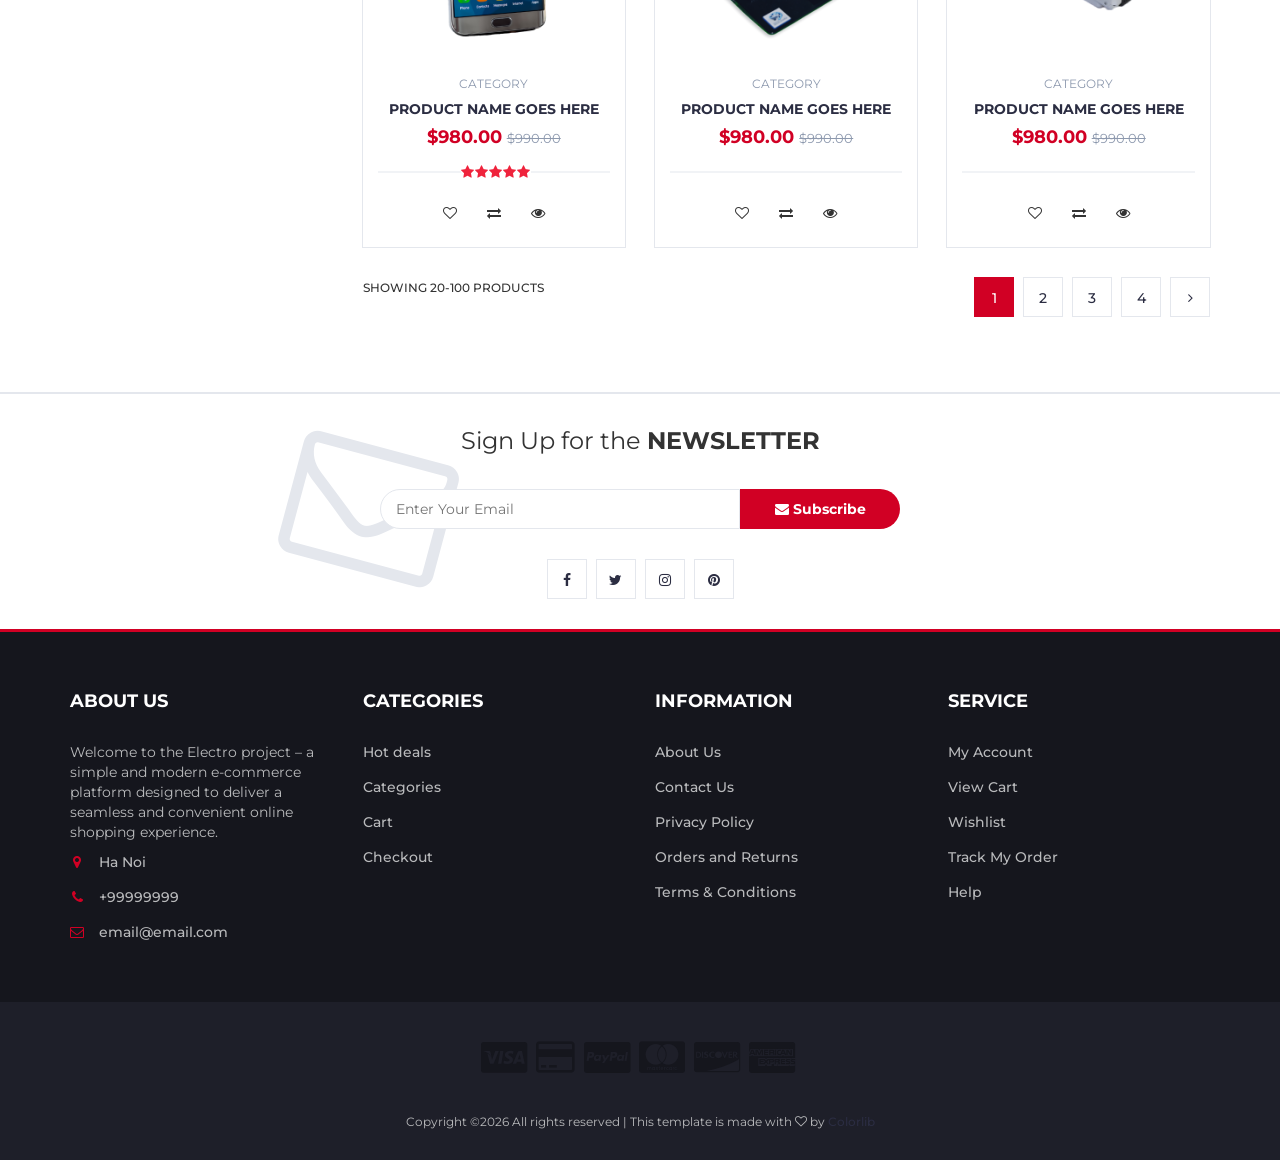
<file: wwwroot/store.html>
<!DOCTYPE html>
<html lang="en">
	<head>
		<meta charset="utf-8">
		<meta http-equiv="X-UA-Compatible" content="IE=edge">
		<meta name="viewport" content="width=device-width, initial-scale=1">
		 <!-- The above 3 meta tags *must* come first in the head; any other head content must come *after* these tags -->

		<title>Electro - HTML Ecommerce Template</title>

 		<!-- Google font -->
 		<link href="https://fonts.googleapis.com/css?family=Montserrat:400,500,700" rel="stylesheet">

 		<!-- Bootstrap -->
 		<link type="text/css" rel="stylesheet" href="css/bootstrap.min.css"/>

 		<!-- Slick -->
 		<link type="text/css" rel="stylesheet" href="css/slick.css"/>
 		<link type="text/css" rel="stylesheet" href="css/slick-theme.css"/>

 		<!-- nouislider -->
 		<link type="text/css" rel="stylesheet" href="css/nouislider.min.css"/>

 		<!-- Font Awesome Icon -->
 		<link rel="stylesheet" href="css/font-awesome.min.css">

 		<!-- Custom stlylesheet -->
 		<link type="text/css" rel="stylesheet" href="css/style.css"/>

		<!-- HTML5 shim and Respond.js for IE8 support of HTML5 elements and media queries -->
		<!-- WARNING: Respond.js doesn't work if you view the page via file:// -->
		<!--[if lt IE 9]>
		  <script src="https://oss.maxcdn.com/html5shiv/3.7.3/html5shiv.min.js"></script>
		  <script src="https://oss.maxcdn.com/respond/1.4.2/respond.min.js"></script>
		<![endif]-->

    </head>
	<body>
		<!-- HEADER -->
		<header>
			<!-- TOP HEADER -->
			<div id="top-header">
				<div class="container">
					<ul class="header-links pull-left">
						<li><a href="#"><i class="fa fa-phone"></i> +999999999</a></li>
						<li><a href="#"><i class="fa fa-envelope-o"></i> email@email.com</a></li>
						<li><a href="#"><i class="fa fa-map-marker"></i> Ha Noi</a></li>
					</ul>
					<ul class="header-links pull-right">
						<li><a href="#"><i class="fa fa-dollar"></i> USD</a></li>
						<li><a href="login.html"><i class="fa fa-user-o"></i> My Account</a></li>
					</ul>
				</div>
			</div>
			<!-- /TOP HEADER -->

			<!-- MAIN HEADER -->
			<div id="header">
				<!-- container -->
				<div class="container">
					<!-- row -->
					<div class="row">
						<!-- LOGO -->
						<div class="col-md-3">
							<div class="header-logo">
								<a href="#" class="logo">
									<img src="./img/logo.png" alt="">
								</a>
							</div>
						</div>
						<!-- /LOGO -->

						<!-- SEARCH BAR -->
						<div class="col-md-6">
							<div class="header-search">
								<form>
									<select class="input-select">
										<option value="0">All Categories</option>
										<option value="1">Category 01</option>
										<option value="1">Category 02</option>
									</select>
									<input class="input" placeholder="Search here">
									<button class="search-btn">Search</button>
								</form>
							</div>
						</div>
						<!-- /SEARCH BAR -->

						<!-- ACCOUNT -->
						<div class="col-md-3 clearfix">
							<div class="header-ctn">
								<!-- Wishlist -->
								<div>
									<a href="#">
										<i class="fa fa-heart-o"></i>
										<span>Your Wishlist</span>
										<div class="qty">2</div>
									</a>
								</div>
								<!-- /Wishlist -->

								<!-- Cart -->
<div class="dropdown">
    <a class="dropdown-toggle" data-toggle="dropdown" aria-expanded="true">
        <i class="fa fa-shopping-cart"></i>
        <span>Your Cart</span>
        <div class="qty" id="cart-qty">0</div>
    </a>
    <div class="cart-dropdown">
        <div class="cart-list" id="cart-items">
            <!-- Cart items will be dynamically added here -->
        </div>
        <div class="cart-summary">
            <small><span id="cart-count">0</span> Item(s) selected</small>
            <h5>SUBTOTAL: $<span id="cart-total">0.00</span></h5>
        </div>
        <div class="cart-btns">
            <a href="cart.html" id="view-cart">View Cart</a>
            <a href="#" id="checkout-btn">Checkout <i class="fa fa-arrow-circle-right"></i></a>
        </div>
    </div>
</div>
<!-- /Cart -->

								<!-- Menu Toogle -->
								<div class="menu-toggle">
									<a href="#">
										<i class="fa fa-bars"></i>
										<span>Menu</span>
									</a>
								</div>
								<!-- /Menu Toogle -->
							</div>
						</div>
						<!-- /ACCOUNT -->
					</div>
					<!-- row -->
				</div>
				<!-- container -->
			</div>
			<!-- /MAIN HEADER -->
		</header>
		<!-- /HEADER -->

		<!-- NAVIGATION -->
		<nav id="navigation">
			<!-- container -->
			<div class="container">
				<div id="responsive-nav">
					<ul class="main-nav nav navbar-nav">
                        <li><a href="index.html">Home</a></li>
                        <li><a href="hotdeal.html">Hot Deals</a></li>
                        <li><a href="store.html">Categories</a></li>
                        <li><a href="cart.html">Cart</a></li>
                        <li><a href="checkout.html">Checkout</a></li>
                    </ul>
				</div>
				<!-- /responsive-nav -->
			</div>
			<!-- /container -->
		</nav>
		<!-- /NAVIGATION -->

		<!-- BREADCRUMB -->
		<div id="breadcrumb" class="section">
			<!-- container -->
			<div class="container">
				<!-- row -->
				<div class="row">
					<div class="col-md-12">
						<ul class="breadcrumb-tree">
							<li><a href="#">Home</a></li>
							<li><a href="#">All Categories</a></li>
							<li><a href="#">Accessories</a></li>
							<li class="active">Headphones (227,490 Results)</li>
						</ul>
					</div>
				</div>
				<!-- /row -->
			</div>
			<!-- /container -->
		</div>
		<!-- /BREADCRUMB -->

		<!-- SECTION -->
		<div class="section">
			<!-- container -->
			<div class="container">
				<!-- row -->
				<div class="row">
					<!-- ASIDE -->
					<div id="aside" class="col-md-3">
						<!-- aside Widget -->
						<div class="aside">
							<h3 class="aside-title">Categories</h3>
							<div class="checkbox-filter">

								<div class="input-checkbox">
									<input type="checkbox" id="category-1">
									<label for="category-1">
										<span></span>
										Laptops
										<small>(120)</small>
									</label>
								</div>

								<div class="input-checkbox">
									<input type="checkbox" id="category-2">
									<label for="category-2">
										<span></span>
										Smartphones
										<small>(740)</small>
									</label>
								</div>

								<div class="input-checkbox">
									<input type="checkbox" id="category-3">
									<label for="category-3">
										<span></span>
										Cameras
										<small>(1450)</small>
									</label>
								</div>

								<div class="input-checkbox">
									<input type="checkbox" id="category-4">
									<label for="category-4">
										<span></span>
										Accessories
										<small>(578)</small>
									</label>
								</div>

								<div class="input-checkbox">
									<input type="checkbox" id="category-5">
									<label for="category-5">
										<span></span>
										Laptops
										<small>(120)</small>
									</label>
								</div>

								<div class="input-checkbox">
									<input type="checkbox" id="category-6">
									<label for="category-6">
										<span></span>
										Smartphones
										<small>(740)</small>
									</label>
								</div>
							</div>
						</div>
						<!-- /aside Widget -->

						<!-- aside Widget -->
						<div class="aside">
							<h3 class="aside-title">Price</h3>
							<div class="price-filter">
								<div id="price-slider"></div>
								<div class="input-number price-min">
									<input id="price-min" type="number">
									<span class="qty-up">+</span>
									<span class="qty-down">-</span>
								</div>
								<span>-</span>
								<div class="input-number price-max">
									<input id="price-max" type="number">
									<span class="qty-up">+</span>
									<span class="qty-down">-</span>
								</div>
							</div>
						</div>
						<!-- /aside Widget -->

						<!-- aside Widget -->
						<div class="aside">
							<h3 class="aside-title">Brand</h3>
							<div class="checkbox-filter">
								<div class="input-checkbox">
									<input type="checkbox" id="brand-1">
									<label for="brand-1">
										<span></span>
										SAMSUNG
										<small>(578)</small>
									</label>
								</div>
								<div class="input-checkbox">
									<input type="checkbox" id="brand-2">
									<label for="brand-2">
										<span></span>
										LG
										<small>(125)</small>
									</label>
								</div>
								<div class="input-checkbox">
									<input type="checkbox" id="brand-3">
									<label for="brand-3">
										<span></span>
										SONY
										<small>(755)</small>
									</label>
								</div>
								<div class="input-checkbox">
									<input type="checkbox" id="brand-4">
									<label for="brand-4">
										<span></span>
										SAMSUNG
										<small>(578)</small>
									</label>
								</div>
								<div class="input-checkbox">
									<input type="checkbox" id="brand-5">
									<label for="brand-5">
										<span></span>
										LG
										<small>(125)</small>
									</label>
								</div>
								<div class="input-checkbox">
									<input type="checkbox" id="brand-6">
									<label for="brand-6">
										<span></span>
										SONY
										<small>(755)</small>
									</label>
								</div>
							</div>
						</div>
						<!-- /aside Widget -->

						<!-- aside Widget -->
						<div class="aside">
							<h3 class="aside-title">Top selling</h3>
							<div class="product-widget">
								<div class="product-img">
									<img src="./img/product01.png" alt="">
								</div>
								<div class="product-body">
									<p class="product-category">Category</p>
									<h3 class="product-name"><a href="#">product name goes here</a></h3>
									<h4 class="product-price">$980.00 <del class="product-old-price">$990.00</del></h4>
								</div>
							</div>

							<div class="product-widget">
								<div class="product-img">
									<img src="./img/product02.png" alt="">
								</div>
								<div class="product-body">
									<p class="product-category">Category</p>
									<h3 class="product-name"><a href="#">product name goes here</a></h3>
									<h4 class="product-price">$980.00 <del class="product-old-price">$990.00</del></h4>
								</div>
							</div>

							<div class="product-widget">
								<div class="product-img">
									<img src="./img/product03.png" alt="">
								</div>
								<div class="product-body">
									<p class="product-category">Category</p>
									<h3 class="product-name"><a href="#">product name goes here</a></h3>
									<h4 class="product-price">$980.00 <del class="product-old-price">$990.00</del></h4>
								</div>
							</div>
						</div>
						<!-- /aside Widget -->
					</div>
					<!-- /ASIDE -->

					<!-- STORE -->
					<div id="store" class="col-md-9">
						<!-- store top filter -->
						<div class="store-filter clearfix">
							<div class="store-sort">
								<label>
									Sort By:
									<select class="input-select">
										<option value="0">Popular</option>
										<option value="1">Position</option>
									</select>
								</label>

								<label>
									Show:
									<select class="input-select">
										<option value="0">20</option>
										<option value="1">50</option>
									</select>
								</label>
							</div>
							<ul class="store-grid">
								<li class="active"><i class="fa fa-th"></i></li>
								<li><a href="#"><i class="fa fa-th-list"></i></a></li>
							</ul>
						</div>
						<!-- /store top filter -->

						<!-- store products -->
						<div class="row">
							<!-- product -->
<div class="col-md-4 col-xs-6">
    <div class="product">
        <div class="product-img">
            <img src="./img/product01.png" alt="">
            <div class="product-label">
                <span class="sale">-30%</span>
                <span class="new">NEW</span>
            </div>
        </div>
        <div class="product-body">
            <p class="product-category">Category</p>
            <h3 class="product-name"><a href="#">product name goes here</a></h3>
            <h4 class="product-price">$980.00 <del class="product-old-price">$990.00</del></h4>
            <div class="product-rating">
                <i class="fa fa-star"></i>
                <i class="fa fa-star"></i>
                <i class="fa fa-star"></i>
                <i class="fa fa-star"></i>
                <i class="fa fa-star"></i>
            </div>
            <div class="product-btns">
                <button class="add-to-wishlist"><i class="fa fa-heart-o"></i><span class="tooltipp">add to wishlist</span></button>
                <button class="add-to-compare"><i class="fa fa-exchange"></i><span class="tooltipp">add to compare</span></button>
                <button class="quick-view"><i class="fa fa-eye"></i><span class="tooltipp">quick view</span></button>
            </div>
        </div>
        <div class="add-to-cart">
            <button class="add-to-cart-btn"
                data-id="11"
                data-name="product name goes here"
                data-price="980.00"
                data-img="./img/product01.png">
                <i class="fa fa-shopping-cart"></i> add to cart
            </button>
        </div>
    </div>
</div>
<!-- /product -->

<!-- product -->
<div class="col-md-4 col-xs-6">
    <div class="product">
        <div class="product-img">
            <img src="./img/product02.png" alt="">
            <div class="product-label">
                <span class="new">NEW</span>
            </div>
        </div>
        <div class="product-body">
            <p class="product-category">Category</p>
            <h3 class="product-name"><a href="#">product name goes here</a></h3>
            <h4 class="product-price">$980.00 <del class="product-old-price">$990.00</del></h4>
            <div class="product-rating">
                <i class="fa fa-star"></i>
                <i class="fa fa-star"></i>
                <i class="fa fa-star"></i>
                <i class="fa fa-star"></i>
                <i class="fa fa-star-o"></i>
            </div>
            <div class="product-btns">
                <button class="add-to-wishlist"><i class="fa fa-heart-o"></i><span class="tooltipp">add to wishlist</span></button>
                <button class="add-to-compare"><i class="fa fa-exchange"></i><span class="tooltipp">add to compare</span></button>
                <button class="quick-view"><i class="fa fa-eye"></i><span class="tooltipp">quick view</span></button>
            </div>
        </div>
        <div class="add-to-cart">
            <button class="add-to-cart-btn"
                data-id="12"
                data-name="product name goes here"
                data-price="980.00"
                data-img="./img/product02.png">
                <i class="fa fa-shopping-cart"></i> add to cart
            </button>
        </div>
    </div>
</div>
<!-- /product -->

<div class="clearfix visible-sm visible-xs"></div>

<!-- product -->
<div class="col-md-4 col-xs-6">
    <div class="product">
        <div class="product-img">
            <img src="./img/product03.png" alt="">
        </div>
        <div class="product-body">
            <p class="product-category">Category</p>
            <h3 class="product-name"><a href="#">product name goes here</a></h3>
            <h4 class="product-price">$980.00 <del class="product-old-price">$990.00</del></h4>
            <div class="product-rating"></div>
            <div class="product-btns">
                <button class="add-to-wishlist"><i class="fa fa-heart-o"></i><span class="tooltipp">add to wishlist</span></button>
                <button class="add-to-compare"><i class="fa fa-exchange"></i><span class="tooltipp">add to compare</span></button>
                <button class="quick-view"><i class="fa fa-eye"></i><span class="tooltipp">quick view</span></button>
            </div>
        </div>
        <div class="add-to-cart">
            <button class="add-to-cart-btn"
                data-id="13"
                data-name="product name goes here"
                data-price="980.00"
                data-img="./img/product03.png">
                <i class="fa fa-shopping-cart"></i> add to cart
            </button>
        </div>
    </div>
</div>
<!-- /product -->

<div class="clearfix visible-lg visible-md"></div>

<!-- product -->
<div class="col-md-4 col-xs-6">
    <div class="product">
        <div class="product-img">
            <img src="./img/product04.png" alt="">
        </div>
        <div class="product-body">
            <p class="product-category">Category</p>
            <h3 class="product-name"><a href="#">product name goes here</a></h3>
            <h4 class="product-price">$980.00 <del class="product-old-price">$990.00</del></h4>
            <div class="product-rating"></div>
            <div class="product-btns">
                <button class="add-to-wishlist"><i class="fa fa-heart-o"></i><span class="tooltipp">add to wishlist</span></button>
                <button class="add-to-compare"><i class="fa fa-exchange"></i><span class="tooltipp">add to compare</span></button>
                <button class="quick-view"><i class="fa fa-eye"></i><span class="tooltipp">quick view</span></button>
            </div>
        </div>
        <div class="add-to-cart">
            <button class="add-to-cart-btn"
                data-id="14"
                data-name="product name goes here"
                data-price="980.00"
                data-img="./img/product04.png">
                <i class="fa fa-shopping-cart"></i> add to cart
            </button>
        </div>
    </div>
</div>
<!-- /product -->

<div class="clearfix visible-sm visible-xs"></div>

<!-- product -->
<div class="col-md-4 col-xs-6">
    <div class="product">
        <div class="product-img">
            <img src="./img/product05.png" alt="">
        </div>
        <div class="product-body">
            <p class="product-category">Category</p>
            <h3 class="product-name"><a href="#">product name goes here</a></h3>
            <h4 class="product-price">$980.00 <del class="product-old-price">$990.00</del></h4>
            <div class="product-rating"></div>
            <div class="product-btns">
                <button class="add-to-wishlist"><i class="fa fa-heart-o"></i><span class="tooltipp">add to wishlist</span></button>
                <button class="add-to-compare"><i class="fa fa-exchange"></i><span class="tooltipp">add to compare</span></button>
                <button class="quick-view"><i class="fa fa-eye"></i><span class="tooltipp">quick view</span></button>
            </div>
        </div>
        <div class="add-to-cart">
            <button class="add-to-cart-btn"
                data-id="15"
                data-name="product name goes here"
                data-price="980.00"
                data-img="./img/product05.png">
                <i class="fa fa-shopping-cart"></i> add to cart
            </button>
        </div>
    </div>
</div>
<!-- /product -->

<!-- product -->
<div class="col-md-4 col-xs-6">
    <div class="product">
        <div class="product-img">
            <img src="./img/product06.png" alt="">
        </div>
        <div class="product-body">
            <p class="product-category">Category</p>
            <h3 class="product-name"><a href="#">product name goes here</a></h3>
            <h4 class="product-price">$980.00 <del class="product-old-price">$990.00</del></h4>
            <div class="product-rating">
                <i class="fa fa-star"></i>
                <i class="fa fa-star"></i>
                <i class="fa fa-star"></i>
                <i class="fa fa-star"></i>
                <i class="fa fa-star-o"></i>
            </div>
            <div class="product-btns">
                <button class="add-to-wishlist"><i class="fa fa-heart-o"></i><span class="tooltipp">add to wishlist</span></button>
                <button class="add-to-compare"><i class="fa fa-exchange"></i><span class="tooltipp">add to compare</span></button>
                <button class="quick-view"><i class="fa fa-eye"></i><span class="tooltipp">quick view</span></button>
            </div>
        </div>
        <div class="add-to-cart">
            <button class="add-to-cart-btn"
                data-id="16"
                data-name="product name goes here"
                data-price="980.00"
                data-img="./img/product06.png">
                <i class="fa fa-shopping-cart"></i> add to cart
            </button>
        </div>
    </div>
</div>
<!-- /product -->

<!-- product -->
<div class="col-md-4 col-xs-6">
    <div class="product">
        <div class="product-img">
            <img src="./img/product07.png" alt="">
        </div>
        <div class="product-body">
            <p class="product-category">Category</p>
            <h3 class="product-name"><a href="#">product name goes here</a></h3>
            <h4 class="product-price">$980.00 <del class="product-old-price">$990.00</del></h4>
            <div class="product-rating">
                <i class="fa fa-star"></i>
                <i class="fa fa-star"></i>
                <i class="fa fa-star"></i>
                <i class="fa fa-star"></i>
                <i class="fa fa-star"></i>
            </div>
            <div class="product-btns">
                <button class="add-to-wishlist"><i class="fa fa-heart-o"></i><span class="tooltipp">add to wishlist</span></button>
                <button class="add-to-compare"><i class="fa fa-exchange"></i><span class="tooltipp">add to compare</span></button>
                <button class="quick-view"><i class="fa fa-eye"></i><span class="tooltipp">quick view</span></button>
            </div>
        </div>
        <div class="add-to-cart">
            <button class="add-to-cart-btn"
                data-id="17"
                data-name="product name goes here"
                data-price="980.00"
                data-img="./img/product07.png">
                <i class="fa fa-shopping-cart"></i> add to cart
            </button>
        </div>
    </div>
</div>
<!-- /product -->

<!-- product -->
<div class="col-md-4 col-xs-6">
    <div class="product">
        <div class="product-img">
            <img src="./img/product08.png" alt="">
        </div>
        <div class="product-body">
            <p class="product-category">Category</p>
            <h3 class="product-name"><a href="#">product name goes here</a></h3>
            <h4 class="product-price">$980.00 <del class="product-old-price">$990.00</del></h4>
            <div class="product-rating"></div>
            <div class="product-btns">
                <button class="add-to-wishlist"><i class="fa fa-heart-o"></i><span class="tooltipp">add to wishlist</span></button>
                <button class="add-to-compare"><i class="fa fa-exchange"></i><span class="tooltipp">add to compare</span></button>
                <button class="quick-view"><i class="fa fa-eye"></i><span class="tooltipp">quick view</span></button>
            </div>
        </div>
        <div class="add-to-cart">
            <button class="add-to-cart-btn"
                data-id="18"
                data-name="product name goes here"
                data-price="980.00"
                data-img="./img/product08.png">
                <i class="fa fa-shopping-cart"></i> add to cart
            </button>
        </div>
    </div>
</div>
<!-- /product -->

<!-- product -->
<div class="col-md-4 col-xs-6">
    <div class="product">
        <div class="product-img">
            <img src="./img/product09.png" alt="">
        </div>
        <div class="product-body">
            <p class="product-category">Category</p>
            <h3 class="product-name"><a href="#">product name goes here</a></h3>
            <h4 class="product-price">$980.00 <del class="product-old-price">$990.00</del></h4>
            <div class="product-rating"></div>
            <div class="product-btns">
                <button class="add-to-wishlist"><i class="fa fa-heart-o"></i><span class="tooltipp">add to wishlist</span></button>
                <button class="add-to-compare"><i class="fa fa-exchange"></i><span class="tooltipp">add to compare</span></button>
                <button class="quick-view"><i class="fa fa-eye"></i><span class="tooltipp">quick view</span></button>
            </div>
        </div>
        <div class="add-to-cart">
            <button class="add-to-cart-btn"
                data-id="19"
                data-name="product name goes here"
                data-price="980.00"
                data-img="./img/product09.png">
                <i class="fa fa-shopping-cart"></i> add to cart
            </button>
        </div>
    </div>
</div>
<!-- /product -->
						</div>
						<!-- /store products -->

						<!-- store bottom filter -->
						<div class="store-filter clearfix">
							<span class="store-qty">Showing 20-100 products</span>
							<ul class="store-pagination">
								<li class="active">1</li>
								<li><a href="#">2</a></li>
								<li><a href="#">3</a></li>
								<li><a href="#">4</a></li>
								<li><a href="#"><i class="fa fa-angle-right"></i></a></li>
							</ul>
						</div>
						<!-- /store bottom filter -->
					</div>
					<!-- /STORE -->
				</div>
				<!-- /row -->
			</div>
			<!-- /container -->
		</div>
		<!-- /SECTION -->

		<!-- NEWSLETTER -->
		<div id="newsletter" class="section">
			<!-- container -->
			<div class="container">
				<!-- row -->
				<div class="row">
					<div class="col-md-12">
						<div class="newsletter">
							<p>Sign Up for the <strong>NEWSLETTER</strong></p>
							<form>
								<input class="input" type="email" placeholder="Enter Your Email">
								<button class="newsletter-btn"><i class="fa fa-envelope"></i> Subscribe</button>
							</form>
							<ul class="newsletter-follow">
								<li>
									<a href="https://www.facebook.com/"><i class="fa fa-facebook"></i></a>
								</li>
								<li>
									<a href="https://x.com/?lang=vi"><i class="fa fa-twitter"></i></a>
								</li>
								<li>
									<a href="https://www.instagram.com/"><i class="fa fa-instagram"></i></a>
								</li>
								<li>
									<a href="https://www.pinterest.com/"><i class="fa fa-pinterest"></i></a>
								</li>
							</ul>
						</div>
					</div>
				</div>
				<!-- /row -->
			</div>
			<!-- /container -->
		</div>
		<!-- /NEWSLETTER -->

		<!-- FOOTER -->
		<footer id="footer">
			<!-- top footer -->
			<div class="section">
				<!-- container -->
				<div class="container">
					<!-- row -->
					<div class="row">
						<div class="col-md-3 col-xs-6">
							<div class="footer">
								<h3 class="footer-title">About Us</h3>
								<p>Welcome to the Electro project – a simple and modern e-commerce platform designed to deliver a seamless and convenient online shopping experience.</p>
								<ul class="footer-links">
									<li><a href="#"><i class="fa fa-map-marker"></i>Ha Noi</a></li>
									<li><a href="#"><i class="fa fa-phone"></i>+99999999</a></li>
									<li><a href="#"><i class="fa fa-envelope-o"></i>email@email.com</a></li>
								</ul>
							</div>
						</div>

						<div class="col-md-3 col-xs-6">
							<div class="footer">
								<h3 class="footer-title">Categories</h3>
								<ul class="footer-links">
									<li><a href="hotdeal.html">Hot deals</a></li>
									<li><a href="store.html">Categories</a></li>
									<li><a href="cart.html">Cart</a></li>
									<li><a href="checkout.html">Checkout</a></li>
									
								</ul>
							</div>
						</div>

						<div class="clearfix visible-xs"></div>

						<div class="col-md-3 col-xs-6">
							<div class="footer">
								<h3 class="footer-title">Information</h3>
								<ul class="footer-links">
									<li><a href="#">About Us</a></li>
									<li><a href="#">Contact Us</a></li>
									<li><a href="#">Privacy Policy</a></li>
									<li><a href="#">Orders and Returns</a></li>
									<li><a href="#">Terms & Conditions</a></li>
								</ul>
							</div>
						</div>

						<div class="col-md-3 col-xs-6">
							<div class="footer">
								<h3 class="footer-title">Service</h3>
								<ul class="footer-links">
									<li><a href="login.html">My Account</a></li>
									<li><a href="cart.html">View Cart</a></li>
									<li><a href="#">Wishlist</a></li>
									<li><a href="#">Track My Order</a></li>
									<li><a href="#">Help</a></li>
								</ul>
							</div>
						</div>
					</div>
					<!-- /row -->
				</div>
				<!-- /container -->
			</div>
			<!-- /top footer -->

			<!-- bottom footer -->
			<div id="bottom-footer" class="section">
				<div class="container">
					<!-- row -->
					<div class="row">
						<div class="col-md-12 text-center">
							<ul class="footer-payments">
								<li><a href="#"><i class="fa fa-cc-visa"></i></a></li>
								<li><a href="#"><i class="fa fa-credit-card"></i></a></li>
								<li><a href="#"><i class="fa fa-cc-paypal"></i></a></li>
								<li><a href="#"><i class="fa fa-cc-mastercard"></i></a></li>
								<li><a href="#"><i class="fa fa-cc-discover"></i></a></li>
								<li><a href="#"><i class="fa fa-cc-amex"></i></a></li>
							</ul>
							<span class="copyright">
								<!-- Link back to Colorlib can't be removed. Template is licensed under CC BY 3.0. -->
								Copyright &copy;<script>document.write(new Date().getFullYear());</script> All rights reserved | This template is made with <i class="fa fa-heart-o" aria-hidden="true"></i> by <a href="https://colorlib.com" target="_blank">Colorlib</a>
							<!-- Link back to Colorlib can't be removed. Template is licensed under CC BY 3.0. -->
							</span>
						</div>
					</div>
						<!-- /row -->
				</div>
				<!-- /container -->
			</div>
			<!-- /bottom footer -->
		</footer>
		<!-- /FOOTER -->
		<script>
			document.addEventListener("DOMContentLoaded", function () {
				// Lấy URL hiện tại
				let currentLocation = window.location.pathname;
		
				// Lấy tất cả các mục menu
				let menuItems = document.querySelectorAll(".main-nav li");
		
				menuItems.forEach(item => {
					let link = item.querySelector("a");
					if (link && link.getAttribute("href") && currentLocation.includes(link.getAttribute("href"))) {
						// Xóa class "active" khỏi tất cả menu
						menuItems.forEach(i => i.classList.remove("active"));
						// Thêm class "active" vào mục phù hợp
						item.classList.add("active");
					}
				});
			});
		</script>
		
		<!-- jQuery Plugins -->
		<script src="js/jquery.min.js"></script>
		<script src="js/bootstrap.min.js"></script>
		<script src="js/slick.min.js"></script>
		<script src="js/nouislider.min.js"></script>
		<script src="js/jquery.zoom.min.js"></script>
		<script src="js/main.js"></script>
		<script src="cart.js"></script>
        <script src="Wishlist.js"></script>
	</body>
</html>
</file>
<file: wwwroot/css/style.css>
/*
Template Name: Electro - HTML Ecommerce Template
Author: yaminncco

Colors:
	Body 		: #333
	Headers 	: #2B2D42
	Primary 	: #D10024
	Dark 		: #15161D ##1E1F29
	Grey 		: #E4E7ED #FBFBFC #8D99AE #B9BABC

Fonts: Montserrat

Table OF Contents
------------------------------------
1 > GENERAL
------ Typography
------ Buttons
------ Inputs
------ Sections
------ Breadcrumb
2 > HEADER
------ Top header
------ Logo
------ Search
------ Cart
3 > NAVIGATION
------ Main nav
------ Responsive Nav
4 > CATEGORY SHOP
5 > HOT DEAL
6 > PRODUCT
------ Product
------ Widget product
------ Product slick
7 > STORE PAGE
------ Aside
------ Store
8 > PRODUCT DETAILS PAGE
------ Product view
------ Product details
------ Product tab
9 > CHECKOUT PAGE
10 > NEWSLETTER
11 > FOOTER
11 > SLICK STYLE
12 > RESPONSIVE
------------------------------------*/

/*=========================================================
	01 -> GENERAL
===========================================================*/

/*----------------------------*\
	Typography
\*----------------------------*/

body {
  font-family: 'Montserrat', sans-serif;
  font-weight: 400;
  color: #333;
}

h1, h2, h3, h4, h5, h6 {
  color: #2B2D42;
  font-weight: 700;
  margin: 0 0 10px;
}

a {
  color: #2B2D42;
  font-weight: 500;
  -webkit-transition: 0.2s color;
  transition: 0.2s color;
}

a:hover, a:focus {
  color: #D10024;
  text-decoration: none;
  outline: none;
}

ul, ol {
  margin: 0;
  padding: 0;
  list-style: none
}

/*----------------------------*\
	Buttons
\*----------------------------*/

.primary-btn {
  display: inline-block;
  padding: 12px 30px;
  background-color: #D10024;
  border: none;
  border-radius: 40px;
  color: #FFF;
  text-transform: uppercase;
  font-weight: 700;
  text-align: center;
  -webkit-transition: 0.2s all;
  transition: 0.2s all;
}

.primary-btn:hover, .primary-btn:focus {
  opacity: 0.9;
  color: #FFF;
}

/*----------------------------*\
	Inputs
\*----------------------------*/

/*-- Text input --*/

.input {
  height: 40px;
  padding: 0px 15px;
  border: 1px solid #E4E7ED;
  background-color: #FFF;
  width: 100%;
}

textarea.input {
  padding: 15px;
  min-height: 90px;
}

/*-- Number input --*/

.input-number {
  position: relative;
}

.input-number input[type="number"]::-webkit-inner-spin-button, .input-number input[type="number"]::-webkit-outer-spin-button {
  -webkit-appearance: none;
  margin: 0;
}

.input-number input[type="number"] {
  -moz-appearance: textfield;
  height: 40px;
  width: 100%;
  border: 1px solid #E4E7ED;
  background-color: #FFF;
  padding: 0px 35px 0px 15px;
}

.input-number .qty-up, .input-number .qty-down {
  position: absolute;
  display: block;
  width: 20px;
  height: 20px;
  border: 1px solid #E4E7ED;
  background-color: #FFF;
  text-align: center;
  font-weight: 700;
  cursor: pointer;
  -webkit-user-select: none;
  -moz-user-select: none;
  -ms-user-select: none;
  user-select: none;
}

.input-number .qty-up {
  right: 0;
  top: 0;
  border-bottom: 0px;
}

.input-number .qty-down {
  right: 0;
  bottom: 0;
}

.input-number .qty-up:hover, .input-number .qty-down:hover {
  background-color: #E4E7ED;
  color: #D10024;
}

/*-- Select input --*/

.input-select {
  padding: 0px 15px;
  background: #FFF;
  border: 1px solid #E4E7ED;
  height: 40px;
}

/*-- checkbox & radio input --*/

.input-radio, .input-checkbox {
  position: relative;
  display: block;
}

.input-radio input[type="radio"]:not(:checked), .input-radio input[type="radio"]:checked, .input-checkbox input[type="checkbox"]:not(:checked), .input-checkbox input[type="checkbox"]:checked {
  position: absolute;
  margin-left: -9999px;
  visibility: hidden;
}

.input-radio label, .input-checkbox label {
  font-weight: 500;
  min-height: 20px;
  padding-left: 20px;
  margin-bottom: 5px;
  cursor: pointer;
}

.input-radio input[type="radio"]+label span, .input-checkbox input[type="checkbox"]+label span {
  position: absolute;
  left: 0px;
  top: 4px;
  width: 14px;
  height: 14px;
  border: 2px solid #E4E7ED;
  background: #FFF;
}

.input-radio input[type="radio"]+label span {
  border-radius: 50%;
}

.input-radio input[type="radio"]+label span:after {
  content: "";
  position: absolute;
  left: 50%;
  top: 50%;
  -webkit-transform: translate(-50%, -50%) scale(0);
  -ms-transform: translate(-50%, -50%) scale(0);
  transform: translate(-50%, -50%) scale(0);
  background-color: #FFF;
  width: 4px;
  height: 4px;
  border-radius: 50%;
  opacity: 0;
  -webkit-transition: all 0.2s;
  transition: all 0.2s;
}

.input-checkbox input[type="checkbox"]+label span:after {
  content: '✔';
  position: absolute;
  top: -2px;
  left: 1px;
  font-size: 10px;
  color: #FFF;
  opacity: 0;
  -webkit-transform: scale(0);
  -ms-transform: scale(0);
  transform: scale(0);
  -webkit-transition: all 0.2s;
  transition: all 0.2s;
}

.input-radio input[type="radio"]:checked+label span, .input-checkbox input[type="checkbox"]:checked+label span {
  background-color: #D10024;
  border-color: #D10024;
}

.input-radio input[type="radio"]:checked+label span:after {
  opacity: 1;
  -webkit-transform: translate(-50%, -50%) scale(1);
  -ms-transform: translate(-50%, -50%) scale(1);
  transform: translate(-50%, -50%) scale(1);
}

.input-checkbox input[type="checkbox"]:checked+label span:after {
  opacity: 1;
  -webkit-transform: scale(1);
  -ms-transform: scale(1);
  transform: scale(1);
}

.input-radio .caption, .input-checkbox .caption {
  margin-top: 5px;
  max-height: 0;
  overflow: hidden;
  -webkit-transition: 0.3s max-height;
  transition: 0.3s max-height;
}

.input-radio input[type="radio"]:checked~.caption, .input-checkbox input[type="checkbox"]:checked~.caption {
  max-height: 800px;
}

/*----------------------------*\
	Section
\*----------------------------*/

.section {
  padding-top: 30px;
  padding-bottom: 30px;
}

.section-title {
  position: relative;
  margin-bottom: 30px;
  margin-top: 15px;
}

.section-title .title {
  display: inline-block;
  text-transform: uppercase;
  margin: 0px;
}

.section-title .section-nav {
  float: right;
}

.section-title .section-nav .section-tab-nav {
  display: inline-block;
}

.section-tab-nav li {
  display: inline-block;
  margin-right: 15px;
}

.section-tab-nav li:last-child {
  margin-right: 0px;
}

.section-tab-nav li a {
  font-weight: 700;
  color: #8D99AE;
}

.section-tab-nav li a:after {
  content: "";
  display: block;
  width: 0%;
  height: 2px;
  background-color: #D10024;
  -webkit-transition: 0.2s all;
  transition: 0.2s all;
}

.section-tab-nav li.active a {
  color: #D10024;
}

.section-tab-nav li a:hover:after, .section-tab-nav li a:focus:after, .section-tab-nav li.active a:after {
  width: 100%;
}

.section-title .section-nav .products-slick-nav {
  top: 0px;
  right: 0px;
}

/*----------------------------*\
	Breadcrumb
\*----------------------------*/

#breadcrumb {
  padding: 30px 0px;
  background: #FBFBFC;
  border-bottom: 1px solid #E4E7ED;
  margin-bottom: 30px;
}

#breadcrumb .breadcrumb-header {
  display: inline-block;
  margin-top: 0px;
  margin-bottom: 0px;
  margin-right: 15px;
  text-transform: uppercase;
}

#breadcrumb .breadcrumb-tree {
  display: inline-block;
}

#breadcrumb .breadcrumb-tree li {
  display: inline-block;
  font-size: 12px;
  font-weight: 500;
  text-transform: uppercase;
}

#breadcrumb .breadcrumb-tree li+li {
  margin-left: 10px;
}

#breadcrumb .breadcrumb-tree li+li:before {
  content: '/';
  display: inline-block;
  color: #8D99AE;
  margin-right: 10px;
}

#breadcrumb .breadcrumb-tree li a {
  color: #8D99AE;
}

#breadcrumb .breadcrumb-tree li a:hover {
  color: #D10024;
}

/*=========================================================
	02 -> HEADER
===========================================================*/

/*----------------------------*\
	Top header
\*----------------------------*/

#top-header {
  padding-top: 10px;
  padding-bottom: 10px;
  background-color: #1E1F29;
}

.header-links li {
  display: inline-block;
  margin-right: 15px;
  font-size: 12px;
}

.header-links li:last-child {
  margin-right: 0px;
}

.header-links li a {
  color: #FFF;
}

.header-links li a:hover {
  color: #D10024;
}

.header-links li i {
  color: #D10024;
  margin-right: 5px;
}

/*----------------------------*\
	Logo
\*----------------------------*/

#header {
  padding-top: 15px;
  padding-bottom: 15px;
  background-color: #15161D;
}

.header-logo {
  float: left;
}

.header-logo .logo img {
  display: block;
}

/*----------------------------*\
	Search
\*----------------------------*/

.header-search {
  padding: 15px 0px;
}

.header-search form {
  position: relative;
}

.header-search form .input-select {
  margin-right: -4px;
  border-radius: 40px 0px 0px 40px;
}

.header-search form .input {
  width: calc(100% - 260px);
  margin-right: -4px;
}

.header-search form .search-btn {
  height: 40px;
  width: 100px;
  background: #D10024;
  color: #FFF;
  font-weight: 700;
  border: none;
  border-radius: 0px 40px 40px 0px;
}

/*----------------------------*\
	Cart
\*----------------------------*/

.header-ctn {
  float: right;
  padding: 15px 0px;
}

.header-ctn>div {
  display: inline-block;
}

.header-ctn>div+div {
  margin-left: 15px;
}

.header-ctn>div>a {
  display: block;
  position: relative;
  width: 90px;
  text-align: center;
  color: #FFF;
}

.header-ctn>div>a>i {
  display: block;
  font-size: 18px;
}

.header-ctn>div>a>span {
  font-size: 12px;
}

.header-ctn>div>a>.qty {
  position: absolute;
  right: 15px;
  top: -10px;
  width: 20px;
  height: 20px;
  line-height: 20px;
  text-align: center;
  border-radius: 50%;
  font-size: 10px;
  color: #FFF;
  background-color: #D10024;
}

.header-ctn .menu-toggle {
  display: none;
}

.cart-dropdown {
  position: absolute;
  width: 300px;
  background: #FFF;
  padding: 15px;
  -webkit-box-shadow: 0px 0px 0px 2px #E4E7ED;
  box-shadow: 0px 0px 0px 2px #E4E7ED;
  z-index: 99;
  right: 0;
  opacity: 0;
  visibility: hidden;
}

.dropdown.open>.cart-dropdown {
  opacity: 1;
  visibility: visible;
}

.cart-dropdown .cart-list {
  max-height: 180px;
  overflow-y: scroll;
  margin-bottom: 15px;
}

.cart-dropdown .cart-list .product-widget {
  padding: 0px;
  -webkit-box-shadow: none;
  box-shadow: none;
}

.cart-dropdown .cart-list .product-widget:last-child {
  margin-bottom: 0px;
}

.cart-dropdown .cart-list .product-widget .product-img {
  left: 0px;
  top: 0px;
}

.cart-dropdown .cart-list .product-widget .product-body .product-price {
  color: #2B2D42;
}

.cart-dropdown .cart-btns {
  margin: 0px -17px -17px;
}

.cart-dropdown .cart-btns>a {
  display: inline-block;
  width: calc(50% - 0px);
  padding: 12px;
  background-color: #D10024;
  color: #FFF;
  text-align: center;
  font-weight: 700;
  -webkit-transition: 0.2s all;
  transition: 0.2s all;
}

.cart-dropdown .cart-btns>a:first-child {
  margin-right: -4px;
  background-color: #1e1f29;
}

.cart-dropdown .cart-btns>a:hover {
  opacity: 0.9;
}

.cart-dropdown .cart-summary {
  border-top: 1px solid #E4E7ED;
  padding-top: 15px;
  padding-bottom: 15px;
}

/*=========================================================
	03 -> Navigation
===========================================================*/

#navigation {
  background: #FFF;
  border-bottom: 2px solid #E4E7ED;
  border-top: 3px solid #D10024;
}

/*----------------------------*\
	Main nav
\*----------------------------*/

.main-nav>li+li {
  margin-left: 30px
}

.main-nav>li>a {
  padding: 20px 0px;
}

.main-nav>li>a:hover, .main-nav>li>a:focus, .main-nav>li.active>a {
  color: #D10024;
  background-color: transparent;
}

.main-nav>li>a:after {
  content: "";
  display: block;
  width: 0%;
  height: 2px;
  background-color: #D10024;
  -webkit-transition: 0.2s all;
  transition: 0.2s all;
}

.main-nav>li>a:hover:after, .main-nav>li>a:focus:after, .main-nav>li.active>a:after {
  width: 100%;
}

.header-ctn li.nav-toggle {
  display: none;
}

/*----------------------------*\
	responsive nav
\*----------------------------*/

@media only screen and (max-width: 991px) {
  .header-ctn .menu-toggle {
    display: inline-block;
  }
  #responsive-nav {
    position: fixed;
    left: 0;
    top: 0;
    background: #15161D;
    height: 100vh;
    max-width: 250px;
    width: 0%;
    overflow: hidden;
    z-index: 22;
    padding-top: 60px;
    -webkit-transform: translateX(-100%);
    -ms-transform: translateX(-100%);
    transform: translateX(-100%);
    -webkit-transition: 0.2s all;
    transition: 0.2s all;
  }
  #responsive-nav.active {
    -webkit-transform: translateX(0%);
    -ms-transform: translateX(0%);
    transform: translateX(0%);
    width: 100%;
  }
  .main-nav {
    margin: 0px;
    float: none;
  }
  .main-nav>li {
    display: block;
    float: none;
  }
  .main-nav>li+li {
    margin-left: 0px;
  }
  .main-nav>li>a {
    padding: 15px;
    color: #FFF;
  }
}

/*=========================================================
	04 -> CATEGORY SHOP
===========================================================*/

.shop {
  position: relative;
  overflow: hidden;
  margin: 15px 0px;
}

.shop:before {
  content: "";
  position: absolute;
  top: 0;
  bottom: 0;
  left: 0px;
  width: 60%;
  background: #D10024;
  opacity: 0.9;
  -webkit-transform: skewX(-45deg);
  -ms-transform: skewX(-45deg);
  transform: skewX(-45deg);
}

.shop:after {
  content: "";
  position: absolute;
  top: 0;
  bottom: 0;
  left: 1px;
  width: 100%;
  background: #D10024;
  opacity: 0.9;
  -webkit-transform: skewX(-45deg) translateX(-100%);
  -ms-transform: skewX(-45deg) translateX(-100%);
  transform: skewX(-45deg) translateX(-100%);
}

.shop .shop-img {
  position: relative;
  background-color: #E4E7ED;
  z-index: -1;
}

.shop .shop-img>img {
  width: 100%;
  -webkit-transition: 0.2s all;
  transition: 0.2s all;
}

.shop:hover .shop-img>img {
  -webkit-transform: scale(1.1);
  -ms-transform: scale(1.1);
  transform: scale(1.1);
}

.shop .shop-body {
  position: absolute;
  top: 0;
  width: 75%;
  padding: 30px;
  z-index: 10;
}

.shop .shop-body h3 {
  color: #FFF;
}

.shop .shop-body .cta-btn {
  color: #FFF;
  text-transform: uppercase;
}

/*=========================================================
	05 -> HOT DEAL
===========================================================*/

#hot-deal.section {
    padding: 60px 0px;
    margin: 30px 0px;
    background-color: #E4E7ED;
    background-image: url('https://www.apple.com/vn/iphone-16/images/meta/iphone-16_overview__fcivqu9d5t6q_og.png?202503170319');
    background-position: center;
    background-repeat: no-repeat;
}

.hot-deal {
  text-align: center;
}

.hot-deal .hot-deal-countdown {
  margin-bottom: 30px;
}

.hot-deal .hot-deal-countdown>li {
  position: relative;
  display: inline-block;
  width: 100px;
  height: 100px;
  background: #D10024e6;
  text-align: center;
  border-radius: 50%;
  margin: 0px 5px;
}

.hot-deal .hot-deal-countdown>li>div {
  position: absolute;
  left: 0;
  right: 0;
  top: 50%;
  -webkit-transform: translateY(-50%);
  -ms-transform: translateY(-50%);
  transform: translateY(-50%);
}

.hot-deal .hot-deal-countdown>li>div h3 {
  color: #FFF;
  margin-bottom: 0px;
}

.hot-deal .hot-deal-countdown>li>div span {
  display: block;
  font-size: 10px;
  text-transform: uppercase;
  color: #FFF;
}

.hot-deal p {
  text-transform: uppercase;
  font-size: 24px;
}

.hot-deal .cta-btn {
  margin-top: 15px;
}

/*=========================================================
	06 -> PRODUCT
===========================================================*/

/*----------------------------*\
	product
\*----------------------------*/

.product {
  position: relative;
  margin: 15px 0px;
  -webkit-box-shadow: 0px 0px 0px 0px #E4E7ED, 0px 0px 0px 1px #E4E7ED;
  box-shadow: 0px 0px 0px 0px #E4E7ED, 0px 0px 0px 1px #E4E7ED;
  -webkit-transition: 0.2s all;
  transition: 0.2s all;
}

.product:hover {
  -webkit-box-shadow: 0px 0px 6px 0px #E4E7ED, 0px 0px 0px 2px #D10024;
  box-shadow: 0px 0px 6px 0px #E4E7ED, 0px 0px 0px 2px #D10024;
}

.product .product-img {
  position: relative;
}

.product .product-img>img {
  width: 100%;
}

.product .product-img .product-label {
  position: absolute;
  top: 15px;
  right: 15px;
}

.product .product-img .product-label>span {
  border: 2px solid;
  padding: 2px 10px;
  font-size: 12px;
}

.product .product-img .product-label>span.sale {
  background-color: #FFF;
  border-color: #D10024;
  color: #D10024;
}

.product .product-img .product-label>span.new {
  background-color: #D10024;
  border-color: #D10024;
  color: #FFF;
}

.product .product-body {
  position: relative;
  padding: 15px;
  background-color: #FFF;
  text-align: center;
  z-index: 20;
}

.product .product-body .product-category {
  text-transform: uppercase;
  font-size: 12px;
  color: #8D99AE;
}

.product .product-body .product-name {
  text-transform: uppercase;
  font-size: 14px;
}

.product .product-body .product-name>a {
  font-weight: 700;
}

.product .product-body .product-name>a:hover, .product .product-body .product-name>a:focus {
  color: #D10024;
}

.product .product-body .product-price {
  color: #D10024;
  font-size: 18px;
}

.product .product-body .product-price .product-old-price {
  font-size: 70%;
  font-weight: 400;
  color: #8D99AE;
}

.product .product-body .product-rating {
  position: relative;
  margin: 15px 0px 10px;
  height: 20px;
}

.product .product-body .product-rating>i {
  position: relative;
  width: 14px;
  margin-right: -4px;
  background: #FFF;
  color: #E4E7ED;
  z-index: 10;
}

.product .product-body .product-rating>i.fa-star {
  color: #ef233c;
}

.product .product-body .product-rating:after {
  content: "";
  position: absolute;
  top: 50%;
  left: 0;
  right: 0;
  -webkit-transform: translateY(-50%);
  -ms-transform: translateY(-50%);
  transform: translateY(-50%);
  height: 1px;
  background-color: #E4E7ED;
}

.product .product-body .product-btns>button {
  position: relative;
  width: 40px;
  height: 40px;
  line-height: 40px;
  background: transparent;
  border: none;
  -webkit-transition: 0.2s all;
  transition: 0.2s all;
}

.product .product-body .product-btns>button:hover {
  background-color: #E4E7ED;
  color: #D10024;
  border-radius: 50%;
}

.product .product-body .product-btns>button .tooltipp {
  position: absolute;
  bottom: 100%;
  left: 50%;
  -webkit-transform: translate(-50%, -15px);
  -ms-transform: translate(-50%, -15px);
  transform: translate(-50%, -15px);
  width: 150px;
  padding: 10px;
  font-size: 12px;
  line-height: 10px;
  background: #1e1f29;
  color: #FFF;
  text-transform: uppercase;
  z-index: 10;
  opacity: 0;
  visibility: hidden;
  -webkit-transition: 0.2s all;
  transition: 0.2s all;
}

.product .product-body .product-btns>button:hover .tooltipp {
  opacity: 1;
  visibility: visible;
  -webkit-transform: translate(-50%, -5px);
  -ms-transform: translate(-50%, -5px);
  transform: translate(-50%, -5px);
}

.product .add-to-cart {
  position: absolute;
  left: 1px;
  right: 1px;
  bottom: 1px;
  padding: 15px;
  background: #1e1f29;
  text-align: center;
  -webkit-transform: translateY(0%);
  -ms-transform: translateY(0%);
  transform: translateY(0%);
  -webkit-transition: 0.2s all;
  transition: 0.2s all;
  z-index: 2;
}

.product:hover .add-to-cart {
  -webkit-transform: translateY(100%);
  -ms-transform: translateY(100%);
  transform: translateY(100%);
}

.product .add-to-cart .add-to-cart-btn {
  position: relative;
  border: 2px solid transparent;
  height: 40px;
  padding: 0 30px;
  background-color: #ef233c;
  color: #FFF;
  text-transform: uppercase;
  font-weight: 700;
  border-radius: 40px;
  -webkit-transition: 0.2s all;
  transition: 0.2s all;
}

.product .add-to-cart .add-to-cart-btn>i {
  position: absolute;
  left: 0;
  top: 0;
  width: 40px;
  height: 40px;
  line-height: 38px;
  color: #D10024;
  opacity: 0;
  visibility: hidden;
}

.product .add-to-cart .add-to-cart-btn:hover {
  background-color: #FFF;
  color: #D10024;
  border-color: #D10024;
  padding: 0px 30px 0px 50px;
}

.product .add-to-cart .add-to-cart-btn:hover>i {
  opacity: 1;
  visibility: visible;
}

/*----------------------------*\
	Widget product
\*----------------------------*/

.product-widget {
  position: relative;
}

.product-widget+.product-widget {
  margin: 30px 0px;
}

.product-widget .product-img {
  position: absolute;
  left: 0px;
  top: 0px;
  width: 60px;
}

.product-widget .product-img>img {
  width: 100%;
}

.product-widget .product-body {
  padding-left: 75px;
  min-height: 60px;
}

.product-widget .product-body .product-category {
  text-transform: uppercase;
  font-size: 10px;
  color: #8D99AE;
}

.product-widget .product-body .product-name {
  text-transform: uppercase;
  font-size: 12px;
}

.product-widget .product-body .product-name>a {
  font-weight: 700;
}

.product-widget .product-body .product-name>a:hover, .product-widget .product-body .product-name>a:focus {
  color: #D10024;
}

.product-widget .product-body .product-price {
  font-size: 14px;
  color: #D10024;
}

.product-widget .product-body .product-price .product-old-price {
  font-size: 70%;
  font-weight: 400;
  color: #8D99AE;
}

.product-widget .product-body .product-price .qty {
  font-weight: 400;
  margin-right: 10px;
}

.product-widget .delete {
  position: absolute;
  top: 0;
  left: 0;
  height: 14px;
  width: 14px;
  text-align: center;
  font-size: 10px;
  padding: 0;
  background: #1e1f29;
  border: none;
  color: #FFF;
}

/*----------------------------*\
	Products slick
\*----------------------------*/

.products-slick .slick-list {
  padding-bottom: 60px;
  margin-bottom: -60px;
  z-index: 2;
}

.products-slick .product.slick-slide {
  margin: 15px;
}

.products-tabs>.tab-pane {
  display: block;
  height: 0;
  opacity: 0;
  visibility: hidden;
  overflow-y: hidden;
  padding-bottom: 60px;
  margin-bottom: -60px;
}

.products-tabs>.tab-pane.active {
  opacity: 1;
  visibility: visible;
  height: auto;
}

.products-slick-nav {
  position: absolute;
  right: 15px;
  z-index: 10;
}

.products-slick-nav .slick-prev, .products-slick-nav .slick-next {
  position: static;
  -webkit-transform: none;
  -ms-transform: none;
  transform: none;
  width: 20px;
  height: 20px;
  display: inline-block !important;
  margin: 0px 2px;
}

.products-slick-nav .slick-prev:before, .products-slick-nav .slick-next:before {
  font-size: 14px;
}

/*=========================================================
	07 -> PRODUCTS PAGE
===========================================================*/

/*----------------------------*\
	Aside
\*----------------------------*/

.aside+.aside {
  margin-top: 30px;
}

.aside>.aside-title {
  text-transform: uppercase;
  font-size: 18px;
  margin: 15px 0px 30px;
}

/*-- checkbox Filter --*/

.checkbox-filter>div+div {
  margin-top: 10px;
}

.checkbox-filter .input-radio label, .checkbox-filter .input-checkbox label {
  font-size: 12px;
}

.checkbox-filter .input-radio label small, .checkbox-filter .input-checkbox label small {
  color: #8D99AE;
}

/*-- Price Filter --*/

#price-slider {
  margin-bottom: 15px;
}

.noUi-target {
  background-color: #FFF;
  -webkit-box-shadow: none;
  box-shadow: none;
  border: 1px solid #E4E7ED;
  border-radius: 0px;
}

.noUi-connect {
  background-color: #D10024;
}

.noUi-horizontal {
  height: 6px;
}

.noUi-horizontal .noUi-handle {
  width: 12px;
  height: 12px;
  left: -6px;
  top: -4px;
  border: none;
  background: #D10024;
  -webkit-box-shadow: none;
  box-shadow: none;
  border-radius: 50%;
}

.noUi-handle:before, .noUi-handle:after {
  display: none;
}

.price-filter .input-number {
  display: inline-block;
  width: calc(50% - 7px);
}

/*----------------------------*\
	Store
\*----------------------------*/

.store-filter {
  margin-bottom: 15px;
  margin-top: 15px;
}

/*-- Store Sort --*/

.store-sort {
  display: inline-block;
}

.store-sort label {
  font-weight: 500;
  font-size: 12px;
  text-transform: uppercase;
  margin-right: 15px;
}

/*-- Store Grid --*/

.store-grid {
  float: right;
}

.store-grid li {
  display: inline-block;
  width: 40px;
  height: 40px;
  line-height: 40px;
  background-color: #FFF;
  border: 1px solid #E4E7ED;
  text-align: center;
  -webkit-transition: 0.2s all;
  transition: 0.2s all;
}

.store-grid li+li {
  margin-left: 5px;
}

.store-grid li:hover {
  background-color: #E4E7ED;
  color: #D10024;
}

.store-grid li.active {
  background-color: #D10024;
  border-color: #D10024;
  color: #FFF;
  cursor: default;
}

.store-grid li a {
  display: block;
}

/*-- Store Pagination --*/

.store-pagination {
  float: right;
}

.store-pagination li {
  display: inline-block;
  width: 40px;
  height: 40px;
  line-height: 40px;
  text-align: center;
  background-color: #FFF;
  border: 1px solid #E4E7ED;
  -webkit-transition: 0.2s all;
  transition: 0.2s all;
}

.store-pagination li+li {
  margin-left: 5px;
}

.store-pagination li:hover {
  background-color: #E4E7ED;
  color: #D10024;
}

.store-pagination li.active {
  background-color: #D10024;
  border-color: #D10024;
  color: #FFF;
  font-weight: 500;
  cursor: default;
}

.store-pagination li a {
  display: block;
}

.store-qty {
  margin-right: 30px;
  font-weight: 500;
  text-transform: uppercase;
  font-size: 12px;
}

/*=========================================================
	08 -> PRODUCT DETAILS PAGE
===========================================================*/

/*----------------------------*\
	Product view
\*----------------------------*/

#product-main-img .slick-prev {
  -webkit-transform: translateX(-15px);
  -ms-transform: translateX(-15px);
  transform: translateX(-15px);
  left: 15px;
}

#product-main-img .slick-next {
  -webkit-transform: translateX(15px);
  -ms-transform: translateX(15px);
  transform: translateX(15px);
  right: 15px;
}

#product-main-img .slick-prev, #product-main-img .slick-next {
  opacity: 0;
  visibility: hidden;
  -webkit-transition: 0.2s all;
  transition: 0.2s all;
}

#product-main-img:hover .slick-prev, #product-main-img:hover .slick-next {
  -webkit-transform: translateX(0%);
  -ms-transform: translateX(0%);
  transform: translateX(0%);
  opacity: 1;
  visibility: visible;
}

#product-main-img .zoomImg {
  background-color: #FFF;
}

#product-imgs .product-preview {
  margin: 0px 5px;
  border: 1px solid #E4E7ED;
}

#product-imgs .product-preview.slick-current {
  border-color: #D10024;
}

#product-imgs .slick-prev {
  top: -20px;
  left: 50%;
  -webkit-transform: translateX(-50%);
  -ms-transform: translateX(-50%);
  transform: translateX(-50%);
}

#product-imgs .slick-next {
  top: calc(100% - 20px);
  left: 50%;
  -webkit-transform: translateX(-50%);
  -ms-transform: translateX(-50%);
  transform: translateX(-50%);
}

#product-imgs .slick-prev:before {
  content: "\f106";
}

#product-imgs .slick-next:before {
  content: "\f107";
}

.product-preview img {
  width: 100%;
}

/*----------------------------*\
	Product details
\*----------------------------*/

.product-details .product-name {
  text-transform: uppercase;
  font-size: 18px;
}

.product-details .product-rating {
  display: inline-block;
  margin-right: 15px;
}

.product-details .product-rating>i {
  color: #E4E7ED;
}

.product-details .product-rating>i.fa-star {
  color: #D10024;
}

.product-details .review-link {
  font-size: 12px;
}

.product-details .product-price {
  display: inline-block;
  font-size: 24px;
  margin-top: 10px;
  margin-bottom: 15px;
  color: #D10024;
}

.product-details .product-price .product-old-price {
  font-size: 70%;
  font-weight: 400;
  color: #8D99AE;
}

.product-details .product-available {
  font-size: 12px;
  text-transform: uppercase;
  font-weight: 700;
  margin-left: 30px;
  color: #D10024;
}

.product-details .product-options {
  margin-top: 30px;
  margin-bottom: 30px;
}

.product-details .product-options label {
  font-weight: 500;
  font-size: 12px;
  text-transform: uppercase;
  margin-right: 15px;
  margin-bottom: 0px;
}

.product-details .product-options .input-select {
  width: 90px;
}

.product-details .add-to-cart {
  margin-bottom: 30px;
}

.product-details .add-to-cart .add-to-cart-btn {
  position: relative;
  border: 2px solid transparent;
  height: 40px;
  padding: 0 30px;
  background-color: #ef233c;
  color: #FFF;
  text-transform: uppercase;
  font-weight: 700;
  border-radius: 40px;
  -webkit-transition: 0.2s all;
  transition: 0.2s all;
}

.product-details .add-to-cart .add-to-cart-btn>i {
  position: absolute;
  left: 0;
  top: 0;
  width: 40px;
  height: 40px;
  line-height: 38px;
  color: #D10024;
  opacity: 0;
  visibility: hidden;
}

.product-details .add-to-cart .add-to-cart-btn:hover {
  background-color: #FFF;
  color: #D10024;
  border-color: #D10024;
  padding: 0px 30px 0px 50px;
}

.product-details .add-to-cart .add-to-cart-btn:hover>i {
  opacity: 1;
  visibility: visible;
}

.product-details .add-to-cart .qty-label {
  display: inline-block;
  font-weight: 500;
  font-size: 12px;
  text-transform: uppercase;
  margin-right: 15px;
  margin-bottom: 0px;
}

.product-details .add-to-cart .qty-label .input-number {
  width: 90px;
  display: inline-block;
}

.product-details .product-btns li {
  display: inline-block;
  text-transform: uppercase;
  font-size: 12px;
}

.product-details .product-btns li+li {
  margin-left: 15px;
}

.product-details .product-links {
  margin-top: 15px;
}

.product-details .product-links li {
  display: inline-block;
  text-transform: uppercase;
  font-size: 12px;
}

.product-details .product-links li+li {
  margin-left: 10px;
}

/*----------------------------*\
	 Product tab
\*----------------------------*/

#product-tab {
  margin-top: 60px;
}

#product-tab .tab-nav {
  position: relative;
  text-align: center;
  padding: 15px 0px;
  margin-bottom: 30px;
}

#product-tab .tab-nav:after {
  content: "";
  position: absolute;
  left: 0;
  right: 0;
  top: 50%;
  height: 1px;
  background-color: #E4E7ED;
  z-index: -1;
}

#product-tab .tab-nav li {
  display: inline-block;
  background: #FFF;
  padding: 0px 15px;
}

#product-tab .tab-nav li+li {
  margin-left: 15px;
}

#product-tab .tab-nav li a {
  display: block;
  font-weight: 700;
  color: #8D99AE;
}

#product-tab .tab-nav li.active a {
  color: #D10024;
}

#product-tab .tab-nav li a:after {
  content: "";
  display: block;
  width: 0%;
  height: 2px;
  background-color: #D10024;
  -webkit-transition: 0.2s all;
  transition: 0.2s all;
}

#product-tab .tab-nav li a:hover:after, #product-tab .tab-nav li a:focus:after, #product-tab .tab-nav li.active a:after {
  width: 100%;
}

/*-- Rating --*/

.rating-avg {
  font-size: 24px;
  font-weight: 700;
  margin-bottom: 15px;
}

.rating-avg .rating-stars {
  margin-left: 10px;
}

.rating-avg .rating-stars, .rating .rating-stars {
  display: inline-block;
}

.rating-avg .rating-stars>i, .rating .rating-stars>i {
  color: #E4E7ED;
}

.rating-avg .rating-stars>i.fa-star, .rating .rating-stars>i.fa-star {
  color: #D10024;
}

.rating li {
  margin: 5px 0px;
}

.rating .rating-progress {
  position: relative;
  display: inline-block;
  height: 9px;
  background-color: #E4E7ED;
  width: 120px;
  margin: 0px 10px;
  border-radius: 5px;
}

.rating .rating-progress>div {
  background-color: #D10024;
  position: absolute;
  left: 0;
  top: 0;
  bottom: 0;
  border-radius: 5px;
}

.rating .sum {
  display: inline-block;
  font-size: 12px;
  color: #8D99AE;
}

/*-- Reviews --*/

.reviews li {
  position: relative;
  padding-left: 145px;
  margin-bottom: 30px;
}

.reviews .review-heading {
  position: absolute;
  width: 130px;
  left: 0;
  top: 0;
  height: 70px;
}

.reviews .review-body {
  min-height: 70px;
}

.reviews .review-heading .name {
  margin-bottom: 5px;
  margin-top: 0px;
}

.reviews .review-heading .date {
  color: #8D99AE;
  font-size: 10px;
  margin: 0;
}

.reviews .review-heading .review-rating {
  margin-top: 5px;
}

.reviews .review-heading .review-rating>i {
  color: #E4E7ED;
}

.reviews .review-heading .review-rating>i.fa-star {
  color: #D10024;
}

.reviews-pagination {
  text-align: center;
}

.reviews-pagination li {
  display: inline-block;
  width: 35px;
  height: 35px;
  line-height: 35px;
  text-align: center;
  background-color: #FFF;
  border: 1px solid #E4E7ED;
  -webkit-transition: 0.2s all;
  transition: 0.2s all;
}

.reviews-pagination li:hover {
  background-color: #E4E7ED;
  color: #D10024;
}

.reviews-pagination li.active {
  background-color: #D10024;
  border-color: #D10024;
  color: #FFF;
  cursor: default;
}

.reviews-pagination li a {
  display: block;
}

/*-- Review Form --*/

.review-form .input {
  margin-bottom: 15px;
}

.review-form .input-rating {
  margin-bottom: 15px;
}

.review-form .input-rating .stars {
  display: inline-block;
  vertical-align: top;
}

.review-form .input-rating .stars input[type="radio"] {
  display: none;
}

.review-form .input-rating .stars>label {
  float: right;
  cursor: pointer;
  padding: 0px 3px;
  margin: 0px;
}

.review-form .input-rating .stars>label:before {
  content: "\f006";
  font-family: FontAwesome;
  color: #E4E7ED;
  -webkit-transition: 0.2s all;
  transition: 0.2s all;
}

.review-form .input-rating .stars>label:hover:before, .review-form .input-rating .stars>label:hover~label:before {
  color: #D10024;
}

.review-form .input-rating .stars>input:checked label:before, .review-form .input-rating .stars>input:checked~label:before {
  content: "\f005";
  color: #D10024;
}

/*=========================================================
	09 -> CHECKOUT PAGE
===========================================================*/

.billing-details {
  margin-bottom: 30px;
}

.shiping-details {
  margin-bottom: 30px;
}

.order-details {
  position: relative;
  padding: 0px 30px 30px;
  border-right: 1px solid #E4E7ED;
  border-left: 1px solid #E4E7ED;
  border-bottom: 1px solid #E4E7ED;
}

.order-details:before {
  content: "";
  position: absolute;
  left: -1px;
  right: -1px;
  top: -15px;
  height: 30px;
  border-top: 1px solid #E4E7ED;
  border-left: 1px solid #E4E7ED;
  border-right: 1px solid #E4E7ED;
}

.order-summary {
  margin: 15px 0px;
}

.order-summary .order-col {
  display: table;
  width: 100%;
}

.order-summary .order-col:after {
  content: "";
  display: block;
  clear: both;
}

.order-summary .order-col>div {
  display: table-cell;
  padding: 10px 0px;
}

.order-summary .order-col>div:first-child {
  width: calc(100% - 150px);
}

.order-summary .order-col>div:last-child {
  width: 150px;
  text-align: right;
}

.order-summary .order-col .order-total {
  font-size: 24px;
  color: #D10024;
}

.order-details .payment-method {
  margin: 30px 0px;
}

.order-details .order-submit {
  display: block;
  margin-top: 30px;
}

/*=========================================================
	10 -> NEWSLETTER
===========================================================*/

#newsletter.section {
  border-top: 2px solid #E4E7ED;
  border-bottom: 3px solid #D10024;
  margin-top: 30px;
}

.newsletter {
  text-align: center;
}

.newsletter p {
  font-size: 24px;
}

.newsletter form {
  position: relative;
  max-width: 520px;
  margin: 30px auto;
}

.newsletter form:after {
  content: "\f003";
  font-family: FontAwesome;
  position: absolute;
  font-size: 160px;
  color: #E4E7ED;
  top: 15px;
  -webkit-transform: translateY(-50%) rotate(15deg);
  -ms-transform: translateY(-50%) rotate(15deg);
  transform: translateY(-50%) rotate(15deg);
  z-index: -1;
  left: -90px;
}

.newsletter form .input {
  width: calc(100% - 160px);
  margin-right: -4px;
  border-radius: 40px 0px 0px 40px;
}

.newsletter form .newsletter-btn {
  width: 160px;
  height: 40px;
  font-weight: 700;
  background: #D10024;
  color: #FFF;
  border: none;
  border-radius: 0px 40px 40px 0px;
}

.newsletter .newsletter-follow {
  text-align: center;
}

.newsletter .newsletter-follow li {
  display: inline-block;
  margin-right: 5px;
}

.newsletter .newsletter-follow li:last-child {
  margin-right: 0px;
}

.newsletter .newsletter-follow li a {
  position: relative;
  display: block;
  width: 40px;
  height: 40px;
  text-align: center;
  line-height: 40px;
  border: 1px solid #E4E7ED;
  background-color: #FFF;
  -webkit-transition: 0.2s all;
  transition: 0.2s all;
}

.newsletter .newsletter-follow li a:hover, .newsletter .newsletter-follow li a:focus {
  background-color: #E4E7ED;
  color: #D10024;
}

/*=========================================================
	11 -> FOOTER
===========================================================*/

#footer {
  background: #15161D;
  color: #B9BABC;
}

#bottom-footer {
  background: #1E1F29;
}

.footer {
  margin: 30px 0px;
}

.footer .footer-title {
  color: #FFF;
  text-transform: uppercase;
  font-size: 18px;
  margin: 0px 0px 30px;
}

.footer-links li+li {
  margin-top: 15px;
}

.footer-links li a {
  color: #B9BABC;
}

.footer-links li i {
  margin-right: 15px;
  color: #D10024;
  width: 14px;
  text-align: center;
}

.footer-links li a:hover {
  color: #D10024;
}

.copyright {
  margin-top: 30px;
  display: block;
  font-size: 12px;
}

.footer-payments li {
  display: inline-block;
  margin-right: 5px;
}

.footer-payments li a {
  color: #15161D;
  font-size: 36px;
  display: block;
}

/*=========================================================
	12 -> SLICK STYLE
===========================================================*/

/*----------------------------*\
	Arrows
\*----------------------------*/

.slick-prev, .slick-next {
  width: 40px;
  height: 40px;
  border: 1px solid #E4E7ED;
  background-color: #FFF;
  border-radius: 50%;
  z-index: 22;
  -webkit-transition: 0.2s all;
  transition: 0.2s all;
}

.slick-prev:hover, .slick-prev:focus, .slick-next:hover, .slick-next:focus {
  background-color: #D10024;
  border-color: #D10024;
}

.slick-prev:before, .slick-next:before {
  font-family: FontAwesome;
  color: #2B2D42;
}

.slick-prev:before {
  content: "\f104";
}

.slick-next:before {
  content: "\f105";
}

.slick-prev:hover:before, .slick-prev:focus:before, .slick-next:hover:before, .slick-next:focus:before {
  color: #FFF;
}

.slick-prev {
  left: -20px;
}

.slick-next {
  right: -20px;
}

/*----------------------------*\
	Dots
\*----------------------------*/

.slick-dots li, .slick-dots li button, .slick-dots li button:before {
  width: 10px;
  height: 10px;
}

.slick-dots li button:before {
  content: "";
  opacity: 1;
  background: #E4E7ED;
  border-radius: 50%;
}

.slick-dots li.slick-active button:before {
  background-color: #D10024;
}

.custom-dots .slick-dots {
  position: static;
  margin: 15px 0px;
}

/*=========================================================
	13 -> RESPONSIVE
===========================================================*/

@media only screen and (max-width: 1201px) {}

@media only screen and (max-width: 991px) {
  #top-header .header-links.pull-left {
    float: none !important;
  }
  #top-header .header-links.pull-right {
    float: none !important;
    margin-top: 5px;
  }
  .header-logo {
    float: none;
    text-align: center;
  }
  .header-logo .logo {
    display: inline-block;
  }
  #product-imgs {
    margin-bottom: 60px;
    margin-top: 15px;
  }
  #rating {
    text-align: center;
  }
  #reviews {
    margin-top: 30px;
    margin-bottom: 30px;
  }
}

@media only screen and (max-width: 767px) {
  .section-title .section-nav {
    float: none;
    margin-top: 10px;
  }
  .section-tab-nav li {
    margin-top: 10px;
  }
}

@media only screen and (max-width: 480px) {
  [class*='col-xs'] {
    width: 100%;
  }
  .store-grid {
    float: none;
    margin-top: 10px;
  }
  .store-pagination {
    float: none;
    margin-top: 10px;
  }
}
</file>
<file: wwwroot/css/nouislider.min.css>
/*! nouislider - 10.0.0 - 2017-05-28 14:52:48 */.noUi-target,.noUi-target *{-webkit-touch-callout:none;-webkit-tap-highlight-color:transparent;-webkit-user-select:none;-ms-touch-action:none;touch-action:none;-ms-user-select:none;-moz-user-select:none;user-select:none;-moz-box-sizing:border-box;box-sizing:border-box}.noUi-target{position:relative;direction:ltr}.noUi-base{width:100%;height:100%;position:relative;z-index:1}.noUi-connect{position:absolute;right:0;top:0;left:0;bottom:0}.noUi-origin{position:absolute;height:0;width:0}.noUi-handle{position:relative;z-index:1}.noUi-state-tap .noUi-connect,.noUi-state-tap .noUi-origin{-webkit-transition:top .3s,right .3s,bottom .3s,left .3s;transition:top .3s,right .3s,bottom .3s,left .3s}.noUi-state-drag *{cursor:inherit!important}.noUi-base,.noUi-handle{-webkit-transform:translate3d(0,0,0);transform:translate3d(0,0,0)}.noUi-horizontal{height:18px}.noUi-horizontal .noUi-handle{width:34px;height:28px;left:-17px;top:-6px}.noUi-vertical{width:18px}.noUi-vertical .noUi-handle{width:28px;height:34px;left:-6px;top:-17px}.noUi-target{background:#FAFAFA;border-radius:4px;border:1px solid #D3D3D3;box-shadow:inset 0 1px 1px #F0F0F0,0 3px 6px -5px #BBB}.noUi-connect{background:#3FB8AF;border-radius:4px;box-shadow:inset 0 0 3px rgba(51,51,51,.45);-webkit-transition:background 450ms;transition:background 450ms}.noUi-draggable{cursor:ew-resize}.noUi-vertical .noUi-draggable{cursor:ns-resize}.noUi-handle{border:1px solid #D9D9D9;border-radius:3px;background:#FFF;cursor:default;box-shadow:inset 0 0 1px #FFF,inset 0 1px 7px #EBEBEB,0 3px 6px -3px #BBB}.noUi-active{box-shadow:inset 0 0 1px #FFF,inset 0 1px 7px #DDD,0 3px 6px -3px #BBB}.noUi-handle:after,.noUi-handle:before{content:"";display:block;position:absolute;height:14px;width:1px;background:#E8E7E6;left:14px;top:6px}.noUi-handle:after{left:17px}.noUi-vertical .noUi-handle:after,.noUi-vertical .noUi-handle:before{width:14px;height:1px;left:6px;top:14px}.noUi-vertical .noUi-handle:after{top:17px}[disabled] .noUi-connect{background:#B8B8B8}[disabled] .noUi-handle,[disabled].noUi-handle,[disabled].noUi-target{cursor:not-allowed}.noUi-pips,.noUi-pips *{-moz-box-sizing:border-box;box-sizing:border-box}.noUi-pips{position:absolute;color:#999}.noUi-value{position:absolute;white-space:nowrap;text-align:center}.noUi-value-sub{color:#ccc;font-size:10px}.noUi-marker{position:absolute;background:#CCC}.noUi-marker-large,.noUi-marker-sub{background:#AAA}.noUi-pips-horizontal{padding:10px 0;height:80px;top:100%;left:0;width:100%}.noUi-value-horizontal{-webkit-transform:translate3d(-50%,50%,0);transform:translate3d(-50%,50%,0)}.noUi-marker-horizontal.noUi-marker{margin-left:-1px;width:2px;height:5px}.noUi-marker-horizontal.noUi-marker-sub{height:10px}.noUi-marker-horizontal.noUi-marker-large{height:15px}.noUi-pips-vertical{padding:0 10px;height:100%;top:0;left:100%}.noUi-value-vertical{-webkit-transform:translate3d(0,50%,0);transform:translate3d(0,50%,0);padding-left:25px}.noUi-marker-vertical.noUi-marker{width:5px;height:2px;margin-top:-1px}.noUi-marker-vertical.noUi-marker-sub{width:10px}.noUi-marker-vertical.noUi-marker-large{width:15px}.noUi-tooltip{display:block;position:absolute;border:1px solid #D9D9D9;border-radius:3px;background:#fff;color:#000;padding:5px;text-align:center;white-space:nowrap}.noUi-horizontal .noUi-tooltip{-webkit-transform:translate(-50%,0);transform:translate(-50%,0);left:50%;bottom:120%}.noUi-vertical .noUi-tooltip{-webkit-transform:translate(0,-50%);transform:translate(0,-50%);top:50%;right:120%}
</file>
